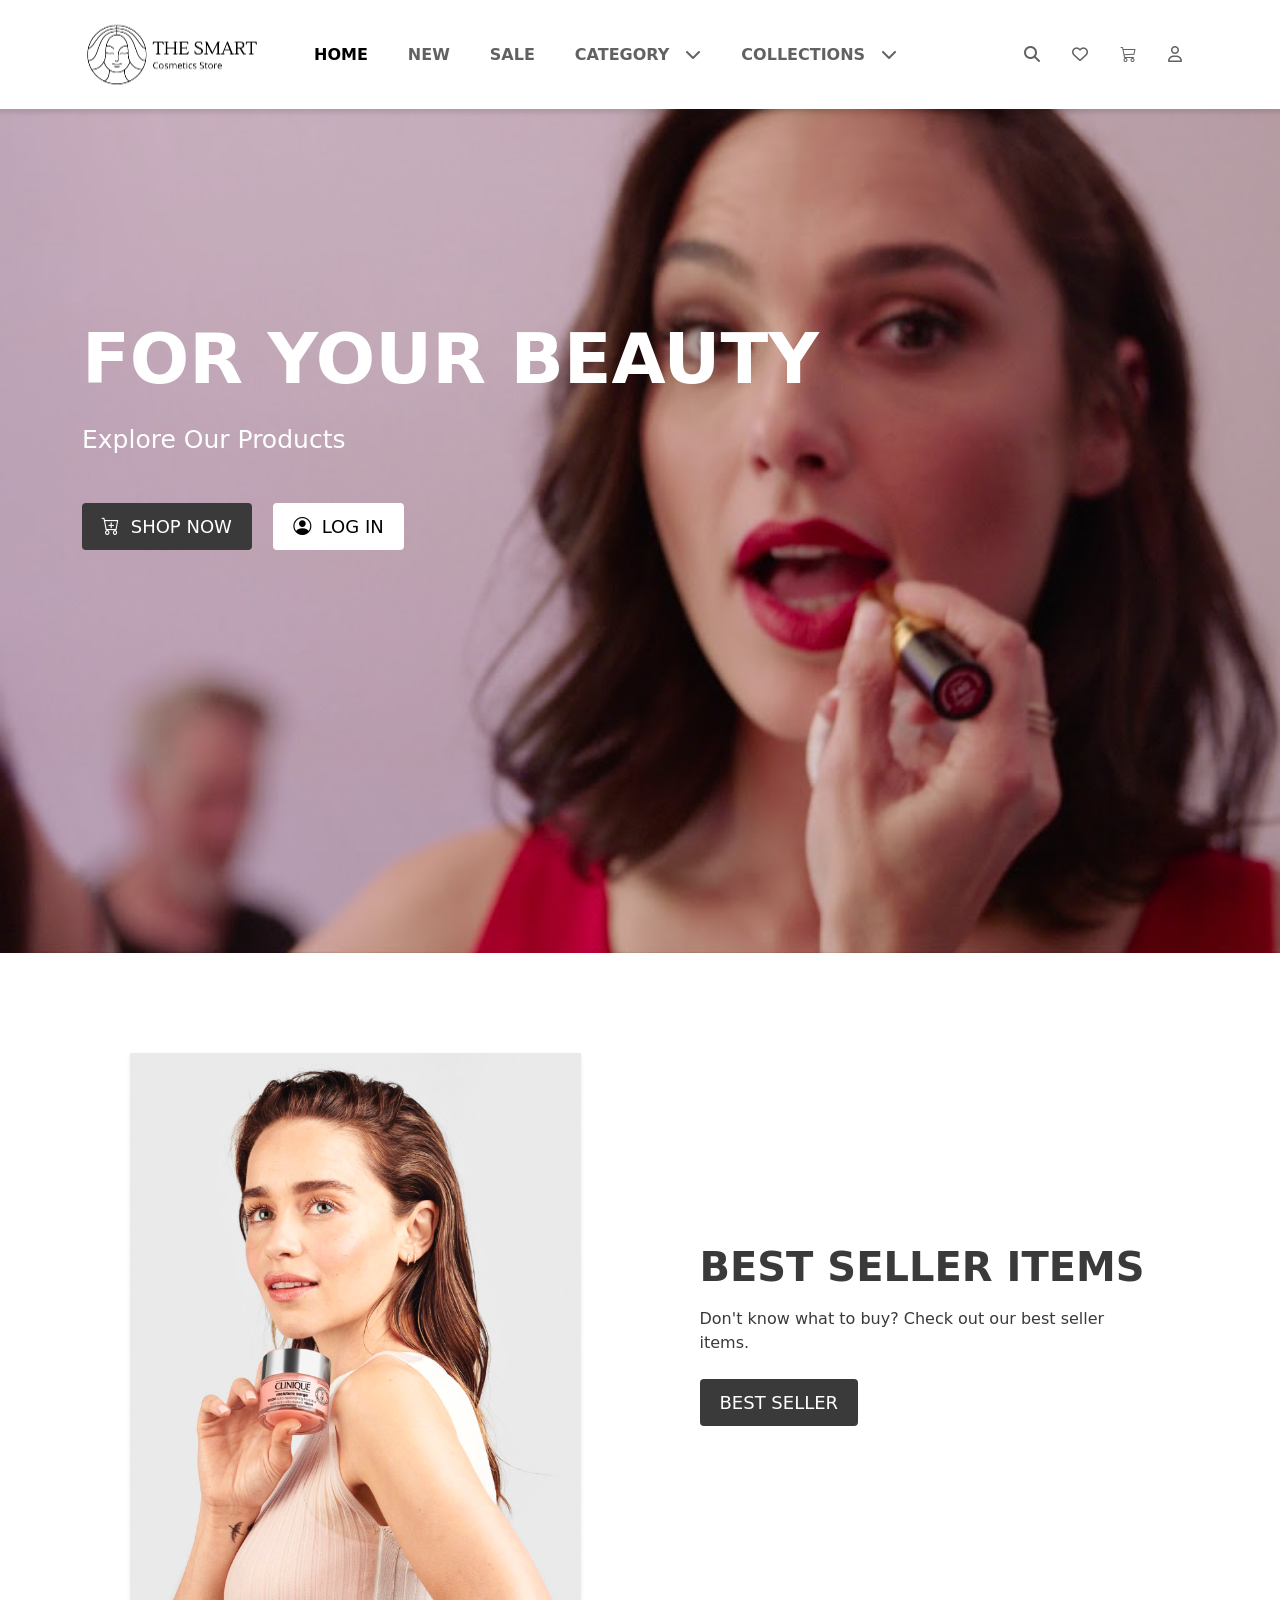
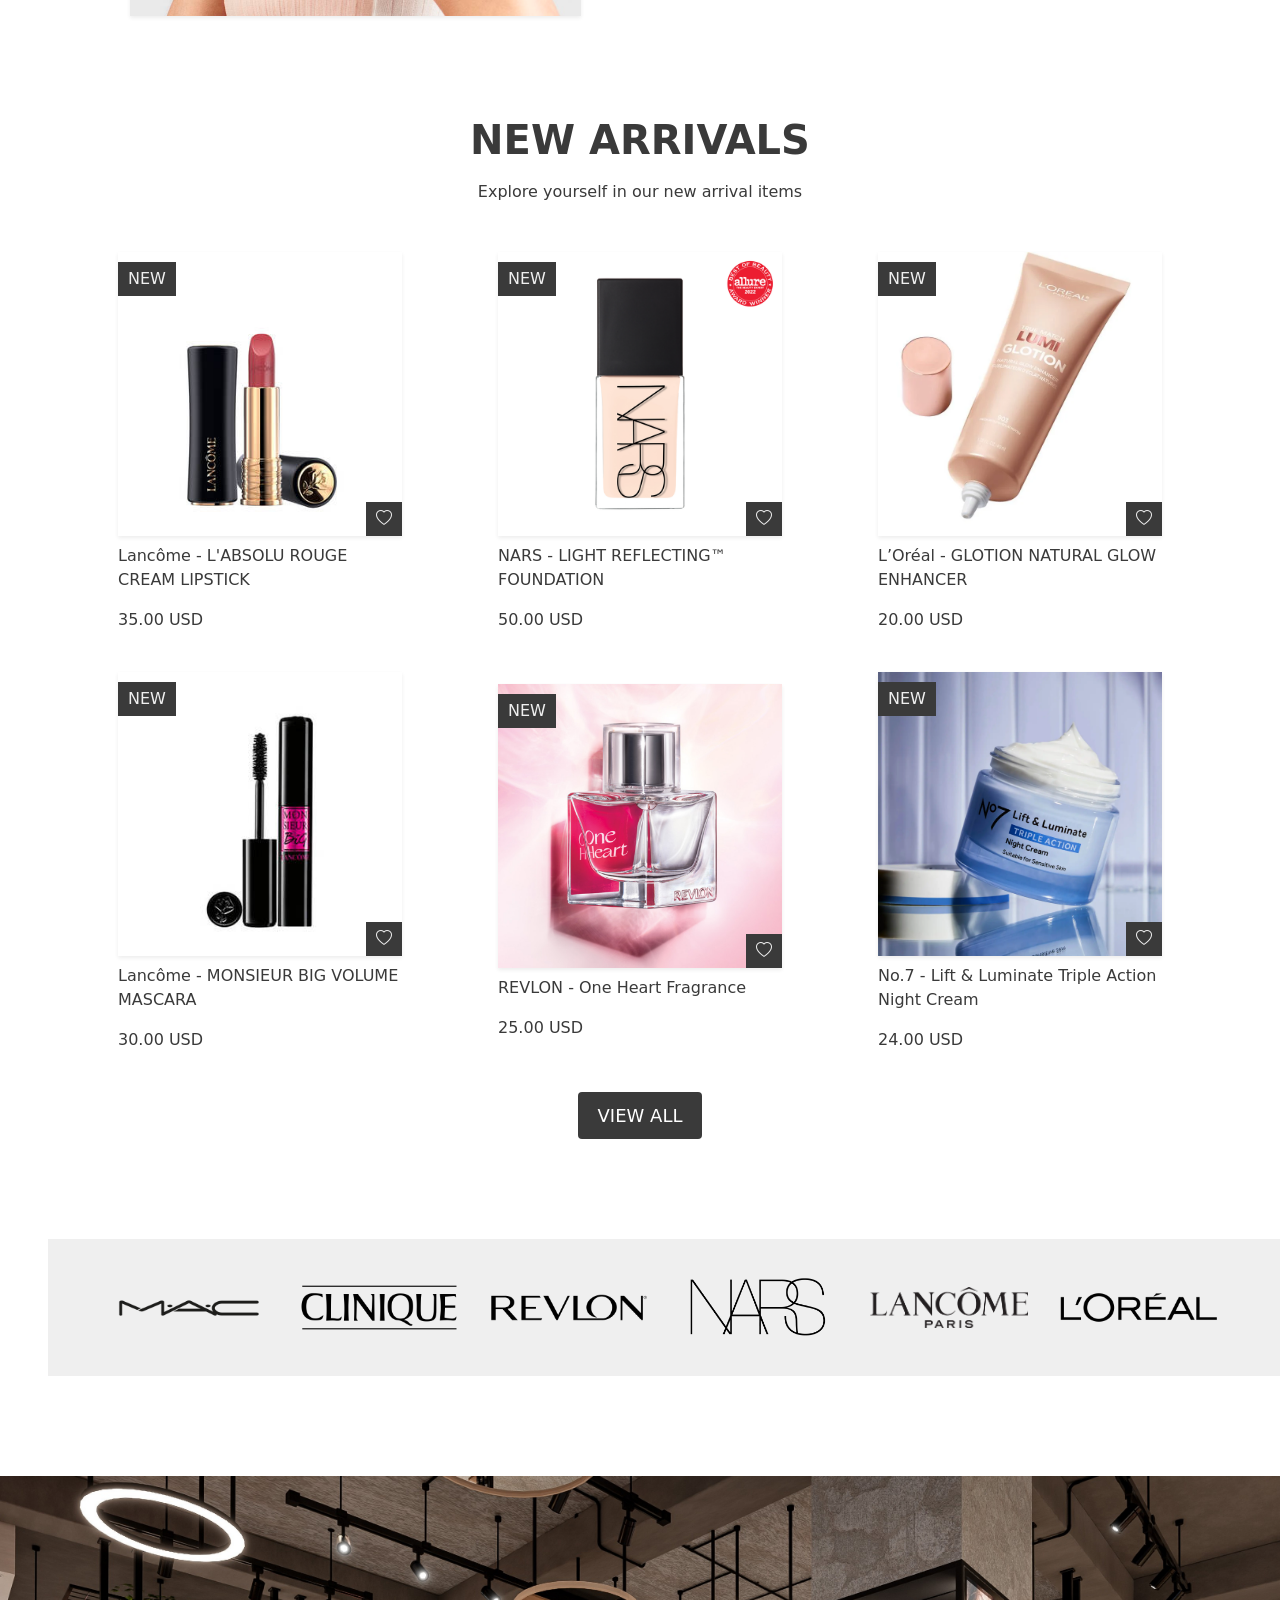
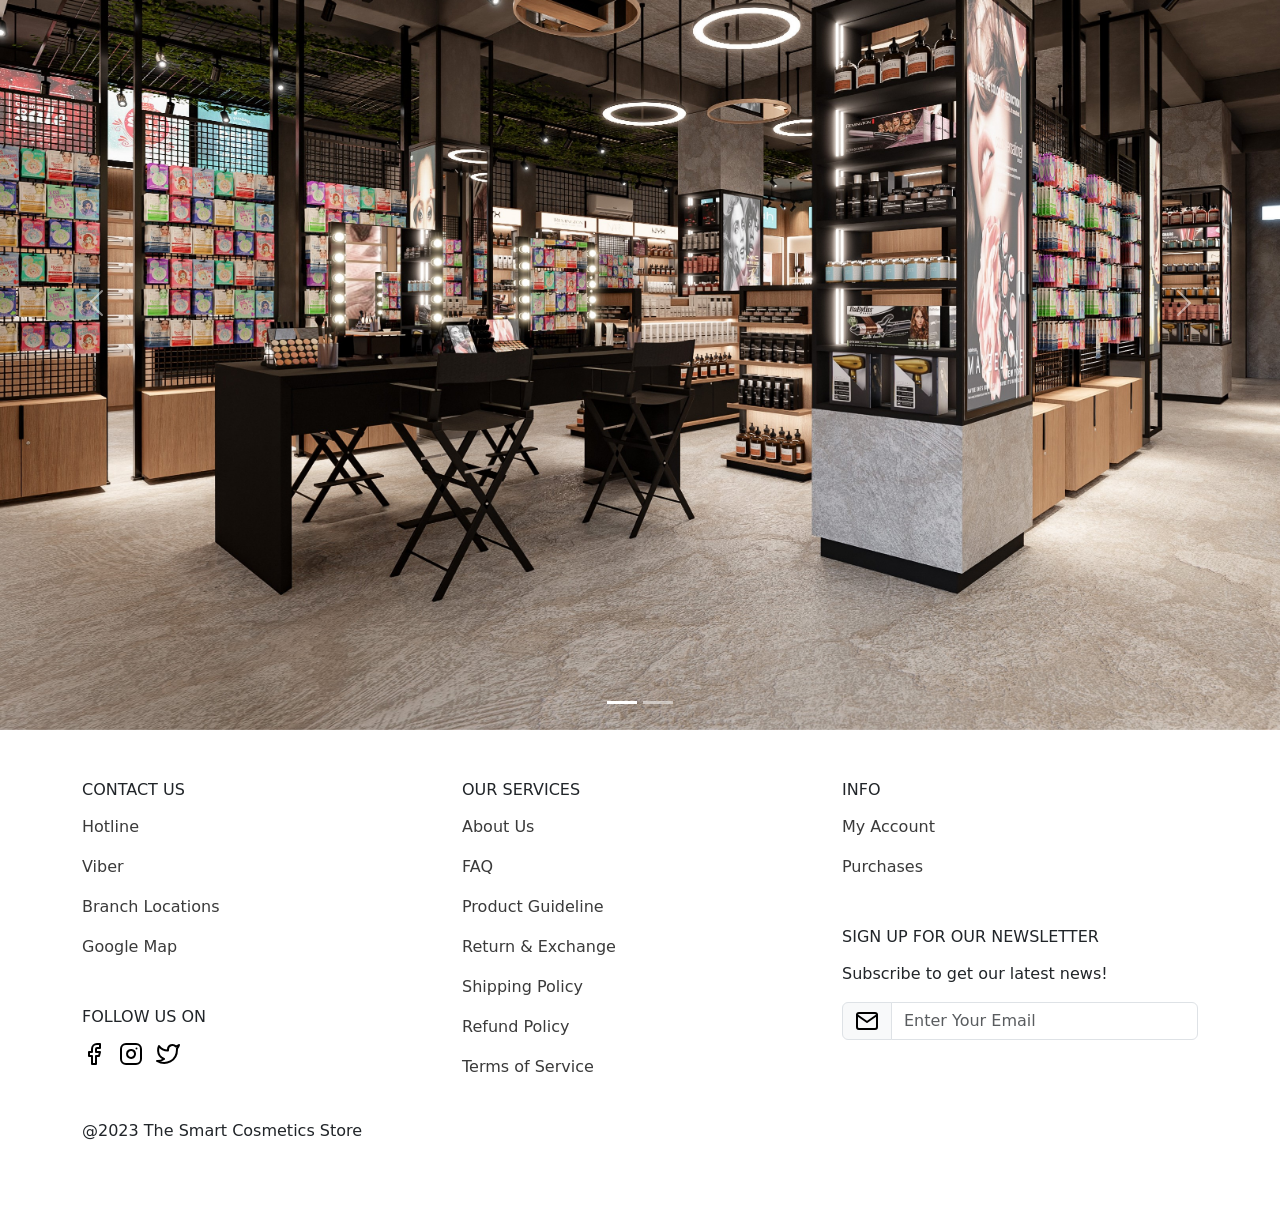
<file: index.html>
<!DOCTYPE html>
<html lang="en">

<head>
    <!-- meta tags -->
    <meta charset="UTF-8">
    <meta http-equiv="X-UA-Compatible" content="IE=edge">
    <meta name="viewport" content="width=device-width, initial-scale=1.0">

    <!-- icons -->
    <link rel="stylesheet" href="https://cdn.jsdelivr.net/npm/bootstrap-icons@1.10.2/font/bootstrap-icons.css">
    <link rel="stylesheet" href="https://cdnjs.cloudflare.com/ajax/libs/font-awesome/6.2.0/css/all.min.css"
    integrity="sha512-xh6O/CkQoPOWDdYTDqeRdPCVd1SpvCA9XXcUnZS2FmJNp1coAFzvtCN9BmamE+4aHK8yyUHUSCcJHgXloTyT2A=="
    crossorigin="anonymous" referrerpolicy="no-referrer" />

    <!-- bootstrap css -->
    <link href="https://cdn.jsdelivr.net/npm/bootstrap@5.2.3/dist/css/bootstrap.min.css" rel="stylesheet" integrity="sha384-rbsA2VBKQhggwzxH7pPCaAqO46MgnOM80zW1RWuH61DGLwZJEdK2Kadq2F9CUG65" crossorigin="anonymous">

    <!-- custom css -->
    <link rel="stylesheet" href="css/index_styles.css">

    <!-- home page title -->
    <title>Home | The Smart Cosmetics Store</title>

    <!-- home page icon -->
    <link rel="icon" href="icons/shop-solid.svg">
</head>

<body>
    <!-- header -->
    <header>
        <!-- nav bar -->
        <nav class="navbar navbar-light bg-white fixed-top navbar-expand-lg py-2">
            <div class="container-lg">
                <a class="navbar-brand order-lg-0" href="index.html">
                    <img class="img-fluid me-4" src="images/shop_logo/The Smart Cosmetics Store Logo.svg" alt="the_smart_cosmetics_store_logo">
                </a>
                <div class="align-center order-lg-2">
                    <ul class="nav">
                        <li class="nav-item">
                          <a class="nav-link icon" href="#"><i class="fa-solid fa-magnifying-glass"></i></a>
                        </li>
                        <li class="nav-item">
                          <a class="nav-link icon" href="#"><i class="fa-regular fa-heart"></i></a>
                        </li>
                        <li class="nav-item">
                          <a class="nav-link icon" href="#"><i class="bi bi-cart3"></i></a>
                        </li>
                        <li class="nav-item">
                            <a class="nav-link icon" href="log_in.html"><i class="fa-regular fa-user"></i></a>
                        </li>
                        <li class="nav-item">
                            <button class="navbar-toggler border-0" role="button" data-bs-toggle="offcanvas" href="#offcanvasExample" aria-controls="offcanvasExample">
                                <span class="navbar-toggler-icon"></span>
                            </button>
                        </li>
                    </ul>
                </div>
                <div class="offcanvas offcanvas-end" tabindex="-1" id="offcanvasExample" aria-labelledby="offcanvasExampleLabel">
                    <div class="offcanvas-header">
                        <h5 class="offcanvas-title" id="offcanvasExampleLabel"><span class="text-uppercase">The Smart</span> Cosmetics Store</h5>
                        <button type="button" class="btn-close" data-bs-dismiss="offcanvas" aria-label="Close"></button>
                    </div>
                    <div class="offcanvas-body">
                        <ul class="navbar-nav ms-2">
                            <li class="nav-item me-4">
                                <a class="nav-link active text-uppercase" aria-current="page" href="index.html">Home</a>
                            </li>
                            <li class="nav-item me-4">
                                <a class="nav-link text-uppercase" href="new.html">New</a>
                            </li>
                            <li class="nav-item me-4">
                                <a class="nav-link text-uppercase" href="#">Sale</a>
                            </li>
                            <li class="nav-item dropdown me-4 d-lg-none">
                                <a class="nav-link text-uppercase" href="#" role="button" data-bs-toggle="dropdown" aria-expanded="false">
                                    Category
                                    <i class="fa-solid fa-chevron-down"></i>
                                </a>
                                <ul class="dropdown-menu">
                                    <li><a class="dropdown-item text-uppercase" href="#">All Products</a></li>
                                    <li><a class="dropdown-item text-uppercase" href="#">Hair Care</a></li>
                                    <li><a class="dropdown-item text-uppercase" href="#">Oral Care</a></li>
                                    <li><a class="dropdown-item text-uppercase" href="#">Body Care</a></li>
                                    <li><a class="dropdown-item text-uppercase" href="#">Sun Care</a></li>
                                    <li><a class="dropdown-item text-uppercase" href="#">Decorative Cosmetics</a></li>
                                    <li><a class="dropdown-item text-uppercase" href="#">Perfume</a></li>
                                </ul>
                            </li>
                            <li class="nav-item dropdown me-4 d-lg-none">
                                <a class="nav-link text-uppercase" href="#" role="button" data-bs-toggle="dropdown" aria-expanded="false">
                                   Collection
                                   <i class="fa-solid fa-chevron-down"></i>
                                </a>
                                <ul class="dropdown-menu">
                                    <li><a class="dropdown-item text-uppercase" href="#">Women Collection</a></li>
                                    <li><a class="dropdown-item text-uppercase" href="#">Men Collection</a></li>
                                    <li><a class="dropdown-item text-uppercase" href="#">Kid Collection</a></li>
                                    <li><a class="dropdown-item text-uppercase" href="#">Best Seller Collection</a></li>
                                </ul>
                            </li>
                            <li class="nav-item me-0 d-none d-lg-inline">
                                <a class="nav-link text-uppercase" href="#">Category</a>
                            </li>
                            <li class="nav-item dropdown me-4 d-none d-lg-inline">
                                <a class="nav-link" href="#" role="button" data-bs-toggle="dropdown" aria-expanded="false">
                                    <i class="fa-solid fa-chevron-down"></i>
                                </a>
                                <ul class="dropdown-menu">
                                    <li><a class="dropdown-item text-uppercase" href="#">All Products</a></li>
                                    <li><a class="dropdown-item text-uppercase" href="#">Hair Care</a></li>
                                    <li><a class="dropdown-item text-uppercase" href="#">Oral Care</a></li>
                                    <li><a class="dropdown-item text-uppercase" href="#">Body Care</a></li>
                                    <li><a class="dropdown-item text-uppercase" href="#">Sun Care</a></li>
                                    <li><a class="dropdown-item text-uppercase" href="#">Decorative Cosmetics</a></li>
                                    <li><a class="dropdown-item text-uppercase" href="#">Perfume</a></li>
                                </ul>
                            </li>
                            <li class="nav-item me-0 d-none d-lg-inline">
                                <a class="nav-link text-uppercase" href="#">Collections</a>
                            </li>
                            <li class="nav-item dropdown d-none d-lg-inline">
                                <a class="nav-link" href="#" role="button" data-bs-toggle="dropdown" aria-expanded="false">
                                    <i class="fa-solid fa-chevron-down"></i>
                                </a>
                                <ul class="dropdown-menu">
                                    <li><a class="dropdown-item text-uppercase" href="#">Women Collection</a></li>
                                    <li><a class="dropdown-item text-uppercase" href="#">Men Collection</a></li>
                                    <li><a class="dropdown-item text-uppercase" href="#">Kid Collection</a></li>
                                    <li><a class="dropdown-item text-uppercase" href="#">Best Seller Collection</a></li>
                                </ul>
                            </li>
                        </ul>
                    </div>
                </div>
            </div>
        </nav>
    </header>

    <!-- main -->
    <main>
        <!-- hero session -->
        <section id="hero" class="vh-100">
            <div class="container-lg">
                <div class=" text-center text-md-start">
                    <h1 class="text-uppercase mb-4 main_title">For Your Beauty</h1>
                    <h2 class="mb-5 sub_title">Explore Our Products</h2>
                    <div>
                        <button type="button" class="btn btn-lg btn-dark text-uppercase border-0 me-3 shop_button">
                            <i class="bi bi-cart-plus"></i> Shop Now
                        </button>
                        <a href="log_in.html">
                            <button type="button" class="btn btn-lg btn-light text-uppercase border-0 sign_in_button">
                                <i class="bi bi-person-circle"></i> Log In
                            </button>
                        </a>
                    </div>
                </div>
            </div>
        </section>

        <!-- best seller items session -->
        <section id="best_seller_items">
            <div class="container-lg">
                <div class="row justify-content-around align-items-center">
                    <!-- image -->
                    <div class="col-10 col-md-5 order-1 order-md-0">
                        <img class="img-fluid shadow-sm" src="images/home_page_best_seller_items_session.png" alt="best_seller">
                    </div>
                    <!-- text -->
                    <div class="col-md-5 order-0 order-md-1 mb-4 mb-md-0 text-center text-md-start">
                        <h1 class="fw-bold text-uppercase mb-3">Best Seller Items</h1>
                        <p class="mb-4">Don't know what to buy? Check out our best seller items.</p>
                        <button type="button" class="btn btn-lg btn-dark text-uppercase border-0 me-3 best_seller_button">
                            Best Seller
                        </button>
                    </div>
                </div>
            </div>
        </section>

        <!-- new arrivals session -->
        <section id="new_arrivals">
            <div class="container-lg">
                <!-- session title -->
                <div class="text-center mb-5">
                    <h1 class="fw-bold text-uppercase mb-3">New Arrivals</h1>
                    <p>Explore yourself in our new arrival items</p>
                </div>
                <!-- products -->
                <div class="row justify-content-center align-items-center">
                    <div class="col-10 col-sm-5 col-md-4 px-lg-5 mb-4">
                        <div class="row justify-content-center align-items-center">
                            <div class="col-12">
                                <div class="image_container shadow-sm">
                                    <a href=""><img class="img-fluid" src="images/products/L'ABSOLU ROUGE CREAM LIPSTICK.jpg" alt=""></a>
                                    <a href="" class="favorite_icon"><i class="bi bi-heart"></i></a>
                                    <p class="new_text">NEW</p>
                                </div>
                            </div>
                            <div class="col-12 mt-2">
                                <p>Lancôme - L'ABSOLU ROUGE CREAM LIPSTICK</p>
                                <p>35.00 USD</p>
                            </div>
                        </div>
                    </div>
                    <div class="col-10 col-sm-5 col-md-4 px-lg-5 mb-4">
                        <div class="row justify-content-center align-items-center">
                            <div class="col-12">
                                <div class="image_container shadow-sm">
                                    <a href=""><img class="img-fluid" src="images/products/LIGHT REFLECTING FOUNDATION.png" alt=""></a>
                                    <a href="" class="favorite_icon"><i class="bi bi-heart"></i></a>
                                    <p class="new_text">NEW</p>
                                </div>
                            </div>
                            <div class="col-12 mt-2">
                                <p>NARS - LIGHT REFLECTING™ FOUNDATION</p>
                                <p>50.00 USD</p>
                            </div>
                        </div>
                    </div>
                    <div class="col-10 col-sm-5 col-md-4 px-lg-5 mb-4">
                        <div class="row justify-content-center align-items-center">
                            <div class="col-12">
                                <div class="image_container shadow-sm">
                                    <a href=""><img class="img-fluid" src="images/products/Glotion Natural Glow Enhancer.png" alt=""></a>
                                    <a href="" class="favorite_icon"><i class="bi bi-heart"></i></a>
                                    <p class="new_text">NEW</p>
                                </div>
                            </div>
                            <div class="col-12 mt-2">
                                <p>L’Oréal - GLOTION NATURAL GLOW ENHANCER</p>
                                <p>20.00 USD</p>
                            </div>
                        </div>
                    </div>
                    <div class="col-10 col-sm-5 col-md-4 px-lg-5 mb-4">
                        <div class="row justify-content-center align-items-center">
                            <div class="col-12">
                                <div class="image_container shadow-sm">
                                    <a href=""><img class="img-fluid" src="images/products/MONSIEUR BIG VOLUME MASCARA.jpg" alt=""></a>
                                    <a href="" class="favorite_icon"><i class="bi bi-heart"></i></a>
                                    <p class="new_text">NEW</p>
                                </div>
                            </div>
                            <div class="col-12 mt-2">
                                <p>Lancôme - MONSIEUR BIG VOLUME MASCARA</p>
                                <p>30.00 USD</p>
                            </div>
                        </div>
                    </div>
                    <div class="col-10 col-sm-5 col-md-4 px-lg-5 mb-4">
                        <div class="row justify-content-center align-items-center">
                            <div class="col-12">
                                <div class="image_container shadow-sm">
                                    <a href=""><img class="img-fluid" src="images/products/one heart.jpg" alt=""></a>
                                    <a href="" class="favorite_icon"><i class="bi bi-heart"></i></a>
                                    <p class="new_text">NEW</p>
                                </div>
                            </div>
                            <div class="col-12 mt-2">
                                <p>REVLON - One Heart Fragrance</p>
                                <p>25.00 USD</p>
                            </div>
                        </div>
                    </div>
                    <div class="col-10 col-sm-5 col-md-4 px-lg-5 mb-4">
                        <div class="row justify-content-center align-items-center">
                            <div class="col-12">
                                <div class="image_container shadow-sm">
                                    <a href=""><img class="img-fluid" src="images/products/Lift & Luminate Triple Action Night Cream.png" alt=""></a>
                                    <a href="" class="favorite_icon"><i class="bi bi-heart"></i></a>
                                    <p class="new_text">NEW</p>
                                </div>
                            </div>
                            <div class="col-12 mt-2">
                                <p>No.7 - Lift & Luminate Triple Action Night Cream</p>
                                <p>24.00 USD</p>
                            </div>
                        </div>
                    </div>
                </div>
                <!-- button -->
                <div class="text-center">
                    <a href="new.html">
                        <button type="button" class="btn btn-lg btn-dark text-uppercase border-0 view_all_button">
                            View All
                        </button>
                    </a>
                </div>
            </div>
        </section>

        <!-- brands section -->
        <section id="brands" class="px-4 py-2 ms-0 ms-lg-5">
            <div class="container-lg">
                <div class="row justify-content-cneter align-items-center">
                  <div class="col-4 col-md-3 col-lg-2 p-2">
                    <a href=""><img class="img-fluid" src="images/brands_logo/MAC-cosmetics-logo.png" alt="mac_cosmetics_logo"></a>
                  </div>
                  <div class="col-4 col-md-3 col-lg-2 p-3">
                    <a href=""><img class="img-fluid" src="images/brands_logo/clinique-logo.png" alt="clinique_logo"></a>
                  </div>
                  <div class="col-4 col-md-3 col-lg-2 p-3">
                    <a href=""><img class="img-fluid" src="images/brands_logo/Revlon-logo.png" alt="revlon_logo"></a>
                  </div>
                  <div class="col-4 col-md-3 col-lg-2 p-3">
                    <a href=""><img class="img-fluid" src="images/brands_logo/NARS_logo.png" alt="nars_logo"></a>
                  </div>
                  <div class="col-4 col-md-3 col-lg-2 p-3">
                    <a href=""><img class="img-fluid" src="images/brands_logo/lancome_Paris_logo.png" alt="lancome_paris_logo"></a>
                  </div>
                  <div class="col-4 col-md-3 col-lg-2 p-3">
                    <a href=""><img class="img-fluid" src="images/brands_logo/LOreal-Logo.png" alt="LOreal_logo"></a>
                  </div>
                </div>
              </div>
        </section>

        <!-- shop image section -->
        <section id="shop_image">
            <div id="carouselExampleIndicators" class="carousel slide" data-bs-ride="true">
                <div class="carousel-indicators">
                  <button type="button" data-bs-target="#carouselExampleIndicators" data-bs-slide-to="0" class="active" aria-current="true" aria-label="Slide 1"></button>
                  <button type="button" data-bs-target="#carouselExampleIndicators" data-bs-slide-to="1" aria-label="Slide 2"></button>
                </div>
                <div class="carousel-inner">
                  <div class="carousel-item active">
                    <img src="images/home_page_store_image_1.jpg" class="img-fluid d-block w-100" alt="store_image_1">
                  </div>
                  <div class="carousel-item">
                    <img src="images/home_page_store_image_2.jpg" class="img-fluid d-block w-100" alt="store_image_2">
                  </div>
                </div>
                <button class="carousel-control-prev" type="button" data-bs-target="#carouselExampleIndicators" data-bs-slide="prev">
                  <span class="carousel-control-prev-icon" aria-hidden="true"></span>
                  <span class="visually-hidden">Previous</span>
                </button>
                <button class="carousel-control-next" type="button" data-bs-target="#carouselExampleIndicators" data-bs-slide="next">
                  <span class="carousel-control-next-icon" aria-hidden="true"></span>
                  <span class="visually-hidden">Next</span>
                </button>
            </div>
        </section>
    </main>

    <!-- footer -->
    <footer id="footer">
        <div class="container-lg">
            <div class="row">
                <div class="col-6 col-md-4">
                    <div class="mb-5">
                        <h6 class="text-uppercase mb-3">Contact Us</h6>
                        <p><a href="">Hotline</a></p>
                        <p><a href="">Viber</a></p>
                        <p><a href="">Branch Locations</a></p>
                        <p><a href="">Google Map</a></p>
                    </div>
                    <div>
                        <h6 class="text-uppercase mb-3">Follow Us On</h6>
                        <a href=""><img class="img-fluid me-2" src="icons/social media icons/facebook.svg" alt="facebook_icon"></a>
                        <a href=""><img class="img-fluid me-2" src="icons/social media icons/instagram.svg" alt="instagram_icon"></a>
                        <a href=""><img class="img-fluid" src="icons/social media icons/twitter.svg" alt="twitter_icon"></a>
                    </div>
                </div>
                <div class="col-6 col-md-4">
                    <div>
                        <h6 class="text-uppercase mb-3">Our Services</h6>
                        <p><a href="">About Us</a></p>
                        <p><a href="">FAQ</a></p>
                        <p><a href="">Product Guideline</a></p>
                        <p><a href="">Return & Exchange</a></p>
                        <p><a href="">Shipping Policy</a></p>
                        <p><a href="">Refund Policy</a></p>
                        <p><a href="">Terms of Service</a></p>
                    </div>
                </div>
                <div class="col-12 col-md-4 mt-4 mt-md-0">
                    <div class="mb-5">
                        <h6 class="text-uppercase mb-3">Info</h6>
                        <p><a href="">My Account</a></p>
                        <p><a href="">Purchases</a></p>
                    </div>
                    <div class="d-none d-lg-inline">
                        <h6 class="text-uppercase mb-3">Sign Up For Our Newsletter</h6>
                        <p>Subscribe to get our latest news!</p>
                        <div class="input-group mb-3">
                            <span class="input-group-text" id="basic-addon1">
                                <a href="">
                                    <img src="icons/mail.svg" alt="nail_icon">
                                </a>
                            </span>
                            <input type="text" class="form-control" placeholder="Enter Your Email" aria-label="Username" aria-describedby="basic-addon1">
                        </div>
                    </div>
                </div>
            </div>
            <div class="row justify-content-center align-items-center mt-md-4 d-lg-none">
                <div class="col-8 col-md-6 text-center">
                    <h6 class="text-uppercase mb-3">Sign Up For Our Newsletter</h6>
                    <p>Subscribe to get our latest news!</p>
                    <div class="input-group mb-3">
                        <span class="input-group-text" id="basic-addon1">
                            <a href="">
                                <img src="icons/mail.svg" alt="nail_icon">
                            </a>
                        </span>
                        <input type="text" class="form-control" placeholder="Enter Your Email" aria-label="Username" aria-describedby="basic-addon1">
                    </div>
                </div>
            </div>
        </div>
        <div class="container-lg mt-4 text-center text-lg-start">
            <p>@2023 The Smart Cosmetics Store</p>
        </div>
    </footer>

    <!-- bootstrap javascript -->
    <script src="https://cdn.jsdelivr.net/npm/bootstrap@5.2.3/dist/js/bootstrap.bundle.min.js" integrity="sha384-kenU1KFdBIe4zVF0s0G1M5b4hcpxyD9F7jL+jjXkk+Q2h455rYXK/7HAuoJl+0I4" crossorigin="anonymous"></script>
</body>

</html>
</file>
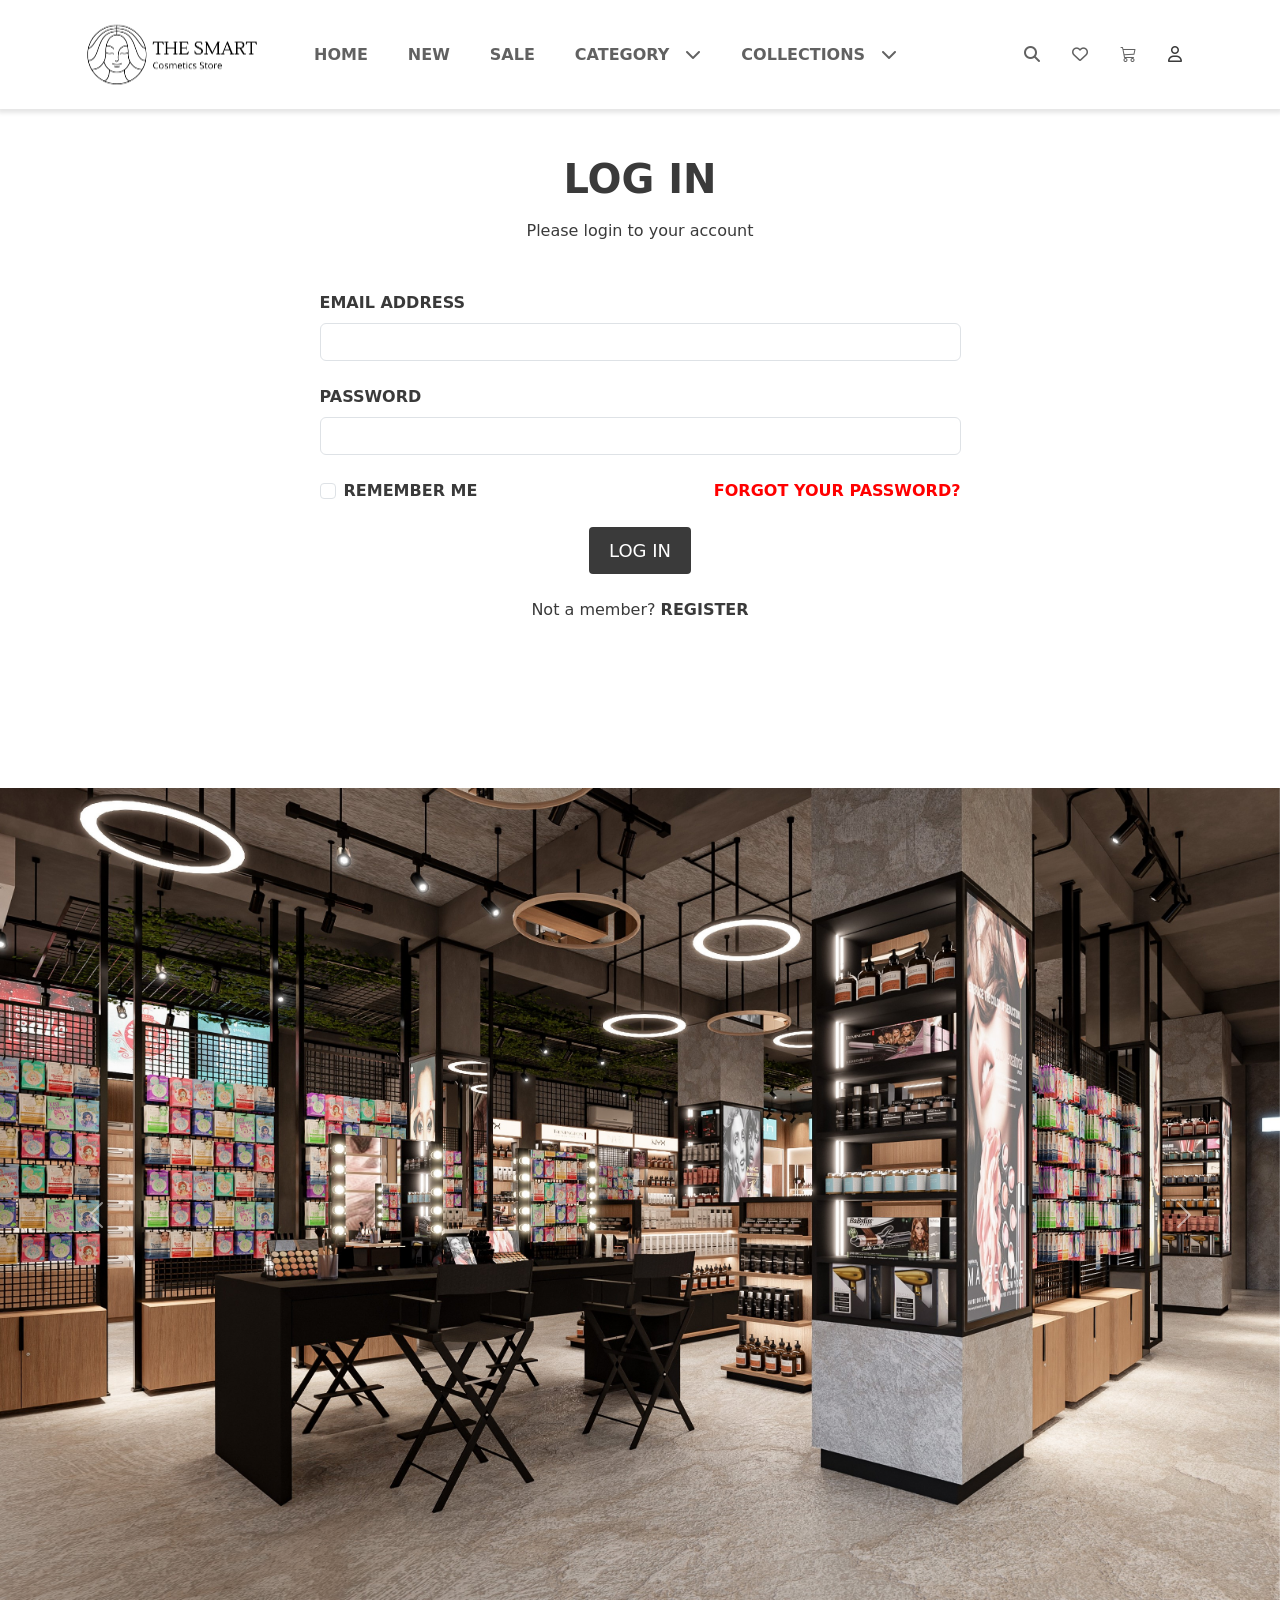
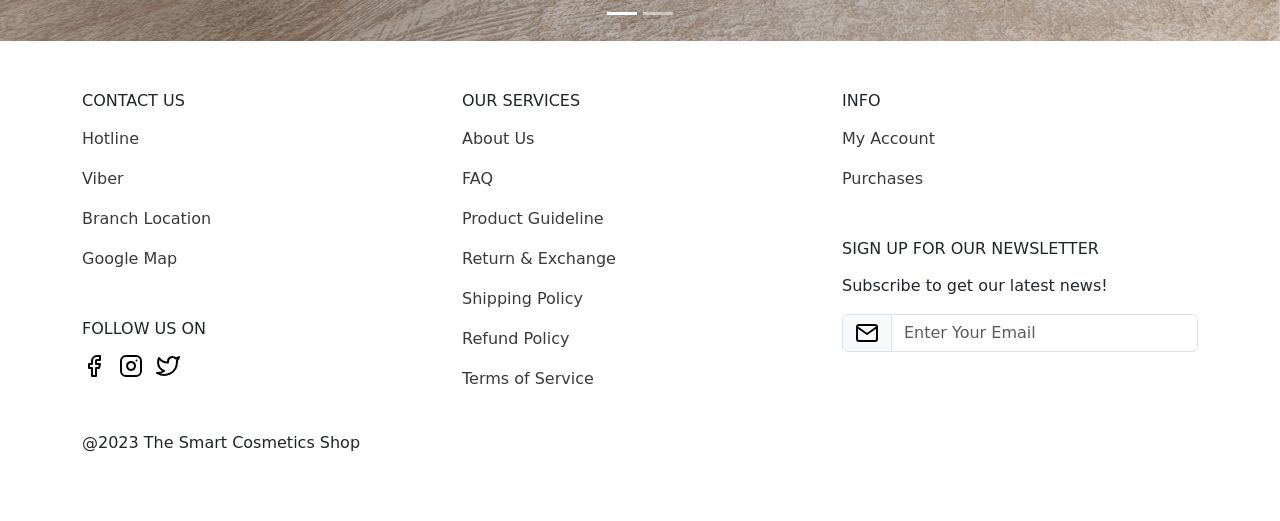
<file: log_in.html>
<!DOCTYPE html>
<html lang="en">

<head>
    <!-- meta tags -->
    <meta charset="UTF-8">
    <meta http-equiv="X-UA-Compatible" content="IE=edge">
    <meta name="viewport" content="width=device-width, initial-scale=1.0">

    <!-- icons -->
    <link rel="stylesheet" href="https://cdn.jsdelivr.net/npm/bootstrap-icons@1.10.2/font/bootstrap-icons.css">
    <link rel="stylesheet" href="https://cdnjs.cloudflare.com/ajax/libs/font-awesome/6.2.0/css/all.min.css"
    integrity="sha512-xh6O/CkQoPOWDdYTDqeRdPCVd1SpvCA9XXcUnZS2FmJNp1coAFzvtCN9BmamE+4aHK8yyUHUSCcJHgXloTyT2A=="
    crossorigin="anonymous" referrerpolicy="no-referrer" />

    <!-- bootstrap css -->
    <link href="https://cdn.jsdelivr.net/npm/bootstrap@5.2.3/dist/css/bootstrap.min.css" rel="stylesheet" integrity="sha384-rbsA2VBKQhggwzxH7pPCaAqO46MgnOM80zW1RWuH61DGLwZJEdK2Kadq2F9CUG65" crossorigin="anonymous">

    <!-- custom css -->
    <link rel="stylesheet" href="css/index_styles.css">
    <link rel="stylesheet" href="css/log_in_styles.css">

    <!-- home page title -->
    <title>Home | The Smart Clothing Shop</title>

    <!-- home page icon -->
    <link rel="icon" href="icons/shop-solid.svg">
</head>

<body>
    <!-- header -->
    <header>
        <!-- nav bar -->
        <nav class="navbar navbar-light bg-white fixed-top navbar-expand-lg py-2">
            <div class="container-lg">
                <a class="navbar-brand order-lg-0" href="index.html">
                    <img class="img-fluid me-4" src="images/shop_logo/The Smart Cosmetics Store Logo.svg" alt="the_smart_cosmetics_store_logo">
                </a>
                <div class="align-center order-lg-2">
                    <ul class="nav">
                        <li class="nav-item">
                          <a class="nav-link icon" href="#"><i class="fa-solid fa-magnifying-glass"></i></a>
                        </li>
                        <li class="nav-item">
                          <a class="nav-link icon" href="#"><i class="fa-regular fa-heart"></i></a>
                        </li>
                        <li class="nav-item">
                          <a class="nav-link icon" href="#"><i class="bi bi-cart3"></i></a>
                        </li>
                        <li class="nav-item">
                            <a class="nav-link icon active" aria-current="page" href="#"><i class="fa-regular fa-user"></i></a>
                        </li>
                        <li class="nav-item">
                            <button class="navbar-toggler border-0" role="button" data-bs-toggle="offcanvas" href="#offcanvasExample" aria-controls="offcanvasExample">
                                <span class="navbar-toggler-icon"></span>
                            </button>
                        </li>
                    </ul>
                </div>
                <div class="offcanvas offcanvas-end" tabindex="-1" id="offcanvasExample" aria-labelledby="offcanvasExampleLabel">
                    <div class="offcanvas-header">
                        <h5 class="offcanvas-title" id="offcanvasExampleLabel"><span class="text-uppercase">The Smart</span> Clothing & Brands</h5>
                        <button type="button" class="btn-close" data-bs-dismiss="offcanvas" aria-label="Close"></button>
                    </div>
                    <div class="offcanvas-body">
                        <ul class="navbar-nav ms-2">
                            <li class="nav-item me-4">
                                <a class="nav-link text-uppercase" href="index.html">Home</a>
                            </li>
                            <li class="nav-item me-4">
                                <a class="nav-link text-uppercase" href="new.html">New</a>
                            </li>
                            <li class="nav-item me-4">
                                <a class="nav-link text-uppercase" href="#">Sale</a>
                            </li>
                            <li class="nav-item dropdown me-4 d-lg-none">
                                <a class="nav-link text-uppercase" href="#" role="button" data-bs-toggle="dropdown" aria-expanded="false">
                                    Category
                                    <i class="fa-solid fa-chevron-down"></i>
                                </a>
                                <ul class="dropdown-menu">
                                    <li><a class="dropdown-item text-uppercase" href="#">All Products</a></li>
                                    <li><a class="dropdown-item text-uppercase" href="#">Hair Care</a></li>
                                    <li><a class="dropdown-item text-uppercase" href="#">Oral Care</a></li>
                                    <li><a class="dropdown-item text-uppercase" href="#">Body Care</a></li>
                                    <li><a class="dropdown-item text-uppercase" href="#">Sun Care</a></li>
                                    <li><a class="dropdown-item text-uppercase" href="#">Decorative Cosmetics</a></li>
                                    <li><a class="dropdown-item text-uppercase" href="#">Perfume</a></li>
                                </ul>
                            </li>
                            <li class="nav-item dropdown me-4 d-lg-none">
                                <a class="nav-link text-uppercase" href="#" role="button" data-bs-toggle="dropdown" aria-expanded="false">
                                   Collection
                                   <i class="fa-solid fa-chevron-down"></i>
                                </a>
                                <ul class="dropdown-menu">
                                    <li><a class="dropdown-item text-uppercase" href="#">Women Collection</a></li>
                                    <li><a class="dropdown-item text-uppercase" href="#">Men Collection</a></li>
                                    <li><a class="dropdown-item text-uppercase" href="#">Kid Collection</a></li>
                                    <li><a class="dropdown-item text-uppercase" href="#">Best Seller Collection</a></li>
                                </ul>
                            </li>
                            <li class="nav-item me-0 d-none d-lg-inline">
                                <a class="nav-link text-uppercase" href="#">Category</a>
                            </li>
                            <li class="nav-item dropdown me-4 d-none d-lg-inline">
                                <a class="nav-link" href="#" role="button" data-bs-toggle="dropdown" aria-expanded="false">
                                    <i class="fa-solid fa-chevron-down"></i>
                                </a>
                                <ul class="dropdown-menu">
                                    <li><a class="dropdown-item text-uppercase" href="#">All Products</a></li>
                                    <li><a class="dropdown-item text-uppercase" href="#">Hair Care</a></li>
                                    <li><a class="dropdown-item text-uppercase" href="#">Oral Care</a></li>
                                    <li><a class="dropdown-item text-uppercase" href="#">Body Care</a></li>
                                    <li><a class="dropdown-item text-uppercase" href="#">Sun Care</a></li>
                                    <li><a class="dropdown-item text-uppercase" href="#">Decorative Cosmetics</a></li>
                                    <li><a class="dropdown-item text-uppercase" href="#">Perfume</a></li>
                                </ul>
                            </li>
                            <li class="nav-item me-0 d-none d-lg-inline">
                                <a class="nav-link text-uppercase" href="#">Collections</a>
                            </li>
                            <li class="nav-item dropdown d-none d-lg-inline">
                                <a class="nav-link" href="#" role="button" data-bs-toggle="dropdown" aria-expanded="false">
                                    <i class="fa-solid fa-chevron-down"></i>
                                </a>
                                <ul class="dropdown-menu">
                                    <li><a class="dropdown-item text-uppercase" href="#">Women Collection</a></li>
                                    <li><a class="dropdown-item text-uppercase" href="#">Men Collection</a></li>
                                    <li><a class="dropdown-item text-uppercase" href="#">Kid Collection</a></li>
                                    <li><a class="dropdown-item text-uppercase" href="#">Best Seller Collection</a></li>
                                </ul>
                            </li>
                        </ul>
                    </div>
                </div>
            </div>
        </nav>
    </header>

    <!-- main -->
    <main>
        <!-- log in section -->
        <section id="log_in">
            <div  class="container-lg">
                <div class="row justify-content-center align-items-center">
                    <div class="col-sm-12 col-md-8 col-lg-7">
                        <!-- title -->
                        <div class="text-center mb-5">
                            <h1 class="fw-bold text-uppercase mb-3">Log In</h1>
                            <p>Please login to your account</p>
                        </div>
                        <!-- form -->
                        <form>
                            <!-- email -->
                            <div class="mb-4">
                                <label for="exampleInputEmail1" class="form-label text-uppercase fw-semibold">Email address</label>
                                <input type="email" class="form-control" id="exampleInputEmail1" aria-describedby="emailHelp">
                            </div>
                            <!-- password -->
                            <div class="mb-4">
                                <label for="exampleInputPassword1" class="form-label text-uppercase fw-semibold">Password</label>
                                <input type="password" class="form-control" id="exampleInputPassword1">
                            </div>
                            <!-- remember me & forgot password -->
                            <div class="mb-4 form-check">
                                <div class="row justify-content-center">
                                    <div class="col">
                                        <input type="checkbox" class="form-check-input" id="exampleCheck1">
                                        <label class="form-check-label text-uppercase fw-semibold" for="exampleCheck1">Remember Me</label>
                                    </div>
                                    <div class="col text-end">
                                        <a href="" class="text-uppercase fw-semibold text-end forgot_text">Forgot Your Password?</a>
                                    </div>
                                </div>
                            </div>
                            <!-- log in button -->
                            <div class="mb-4 text-center">
                                <button type="submit" class="btn btn-lg btn-dark text-uppercase border-0 log_in_button">
                                    Log In
                                </button>
                            </div>
                            <!-- register -->
                            <div class="text-center">
                                <p>Not a member? <a href="sign_up.html" class="text-uppercase fw-semibold register_text">Register</a></p>
                            </div>
                        </form>
                    </div>
                </div>
            </div>
        </section>

        <!-- shop image section -->
        <section id="shop_image">
            <div id="carouselExampleIndicators" class="carousel slide" data-bs-ride="true">
                <div class="carousel-indicators">
                  <button type="button" data-bs-target="#carouselExampleIndicators" data-bs-slide-to="0" class="active" aria-current="true" aria-label="Slide 1"></button>
                  <button type="button" data-bs-target="#carouselExampleIndicators" data-bs-slide-to="1" aria-label="Slide 2"></button>
                </div>
                <div class="carousel-inner">
                  <div class="carousel-item active">
                    <img src="images/home_page_store_image_1.jpg" class="img-fluid d-block w-100" alt="store_image_1">
                  </div>
                  <div class="carousel-item">
                    <img src="images/home_page_store_image_2.jpg" class="img-fluid d-block w-100" alt="store_image_2">
                  </div>
                </div>
                <button class="carousel-control-prev" type="button" data-bs-target="#carouselExampleIndicators" data-bs-slide="prev">
                  <span class="carousel-control-prev-icon" aria-hidden="true"></span>
                  <span class="visually-hidden">Previous</span>
                </button>
                <button class="carousel-control-next" type="button" data-bs-target="#carouselExampleIndicators" data-bs-slide="next">
                  <span class="carousel-control-next-icon" aria-hidden="true"></span>
                  <span class="visually-hidden">Next</span>
                </button>
            </div>
        </section>
    </main>

    <!-- footer -->
    <footer id="footer">
        <div class="container-lg">
            <div class="row">
                <div class="col-6 col-md-4">
                    <div class="mb-5">
                        <h6 class="text-uppercase mb-3">Contact Us</h6>
                        <p><a href="">Hotline</a></p>
                        <p><a href="">Viber</a></p>
                        <p><a href="">Branch Location</a></p>
                        <p><a href="">Google Map</a></p>
                    </div>
                    <div>
                        <h6 class="text-uppercase mb-3">Follow Us On</h6>
                        <a href=""><img class="img-fluid me-2" src="icons/social media icons/facebook.svg" alt="facebook_icon"></a>
                        <a href=""><img class="img-fluid me-2" src="icons/social media icons/instagram.svg" alt="instagram_icon"></a>
                        <a href=""><img class="img-fluid" src="icons/social media icons/twitter.svg" alt="twitter_icon"></a>
                    </div>
                </div>
                <div class="col-6 col-md-4">
                    <div>
                        <h6 class="text-uppercase mb-3">Our Services</h6>
                        <p><a href="">About Us</a></p>
                        <p><a href="">FAQ</a></p>
                        <p><a href="">Product Guideline</a></p>
                        <p><a href="">Return & Exchange</a></p>
                        <p><a href="">Shipping Policy</a></p>
                        <p><a href="">Refund Policy</a></p>
                        <p><a href="">Terms of Service</a></p>
                    </div>
                </div>
                <div class="col-12 col-md-4 mt-4 mt-md-0">
                    <div class="mb-5">
                        <h6 class="text-uppercase mb-3">Info</h6>
                        <p><a href="">My Account</a></p>
                        <p><a href="">Purchases</a></p>
                    </div>
                    <div class="d-none d-lg-inline">
                        <h6 class="text-uppercase mb-3">Sign Up For Our Newsletter</h6>
                        <p>Subscribe to get our latest news!</p>
                        <div class="input-group mb-3">
                            <span class="input-group-text" id="basic-addon1">
                                <a href="">
                                    <img src="icons/mail.svg" alt="nail_icon">
                                </a>
                            </span>
                            <input type="text" class="form-control" placeholder="Enter Your Email" aria-label="Username" aria-describedby="basic-addon1">
                        </div>
                    </div>
                </div>
            </div>
            <div class="row justify-content-center align-items-center mt-md-4 d-lg-none">
                <div class="col-8 col-md-6 text-center">
                    <h6 class="text-uppercase mb-3">Sign Up For Our Newsletter</h6>
                    <p>Subscribe to get our latest news!</p>
                    <div class="input-group mb-3">
                        <span class="input-group-text" id="basic-addon1">
                            <a href="">
                                <img src="icons/mail.svg" alt="nail_icon">
                            </a>
                        </span>
                        <input type="text" class="form-control" placeholder="Enter Your Email" aria-label="Username" aria-describedby="basic-addon1">
                    </div>
                </div>
            </div>
        </div>
        <div class="container-lg mt-4 text-center text-lg-start">
            <p>@2023 The Smart Cosmetics Shop</p>
        </div>
    </footer>

    <!-- bootstrap javascript -->
    <script src="https://cdn.jsdelivr.net/npm/bootstrap@5.2.3/dist/js/bootstrap.bundle.min.js" integrity="sha384-kenU1KFdBIe4zVF0s0G1M5b4hcpxyD9F7jL+jjXkk+Q2h455rYXK/7HAuoJl+0I4" crossorigin="anonymous"></script>
</body>

</html>
</file>
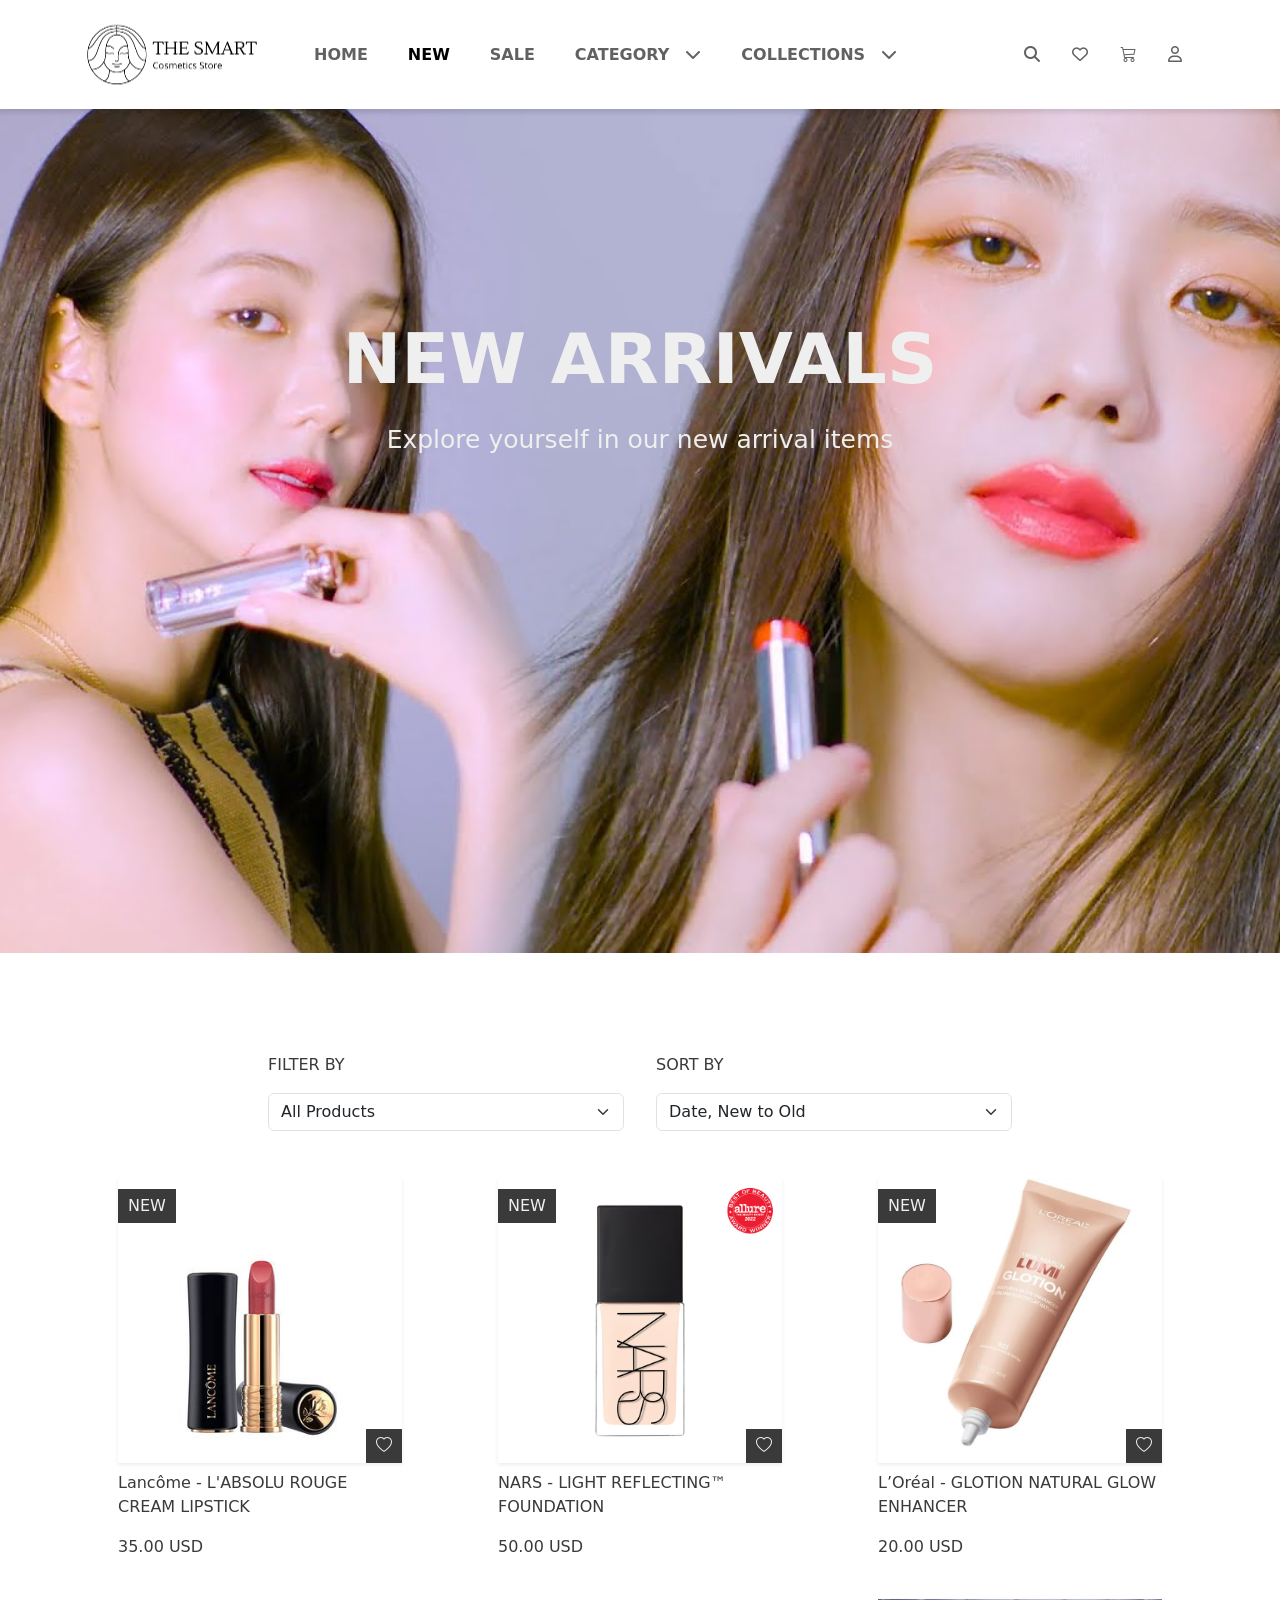
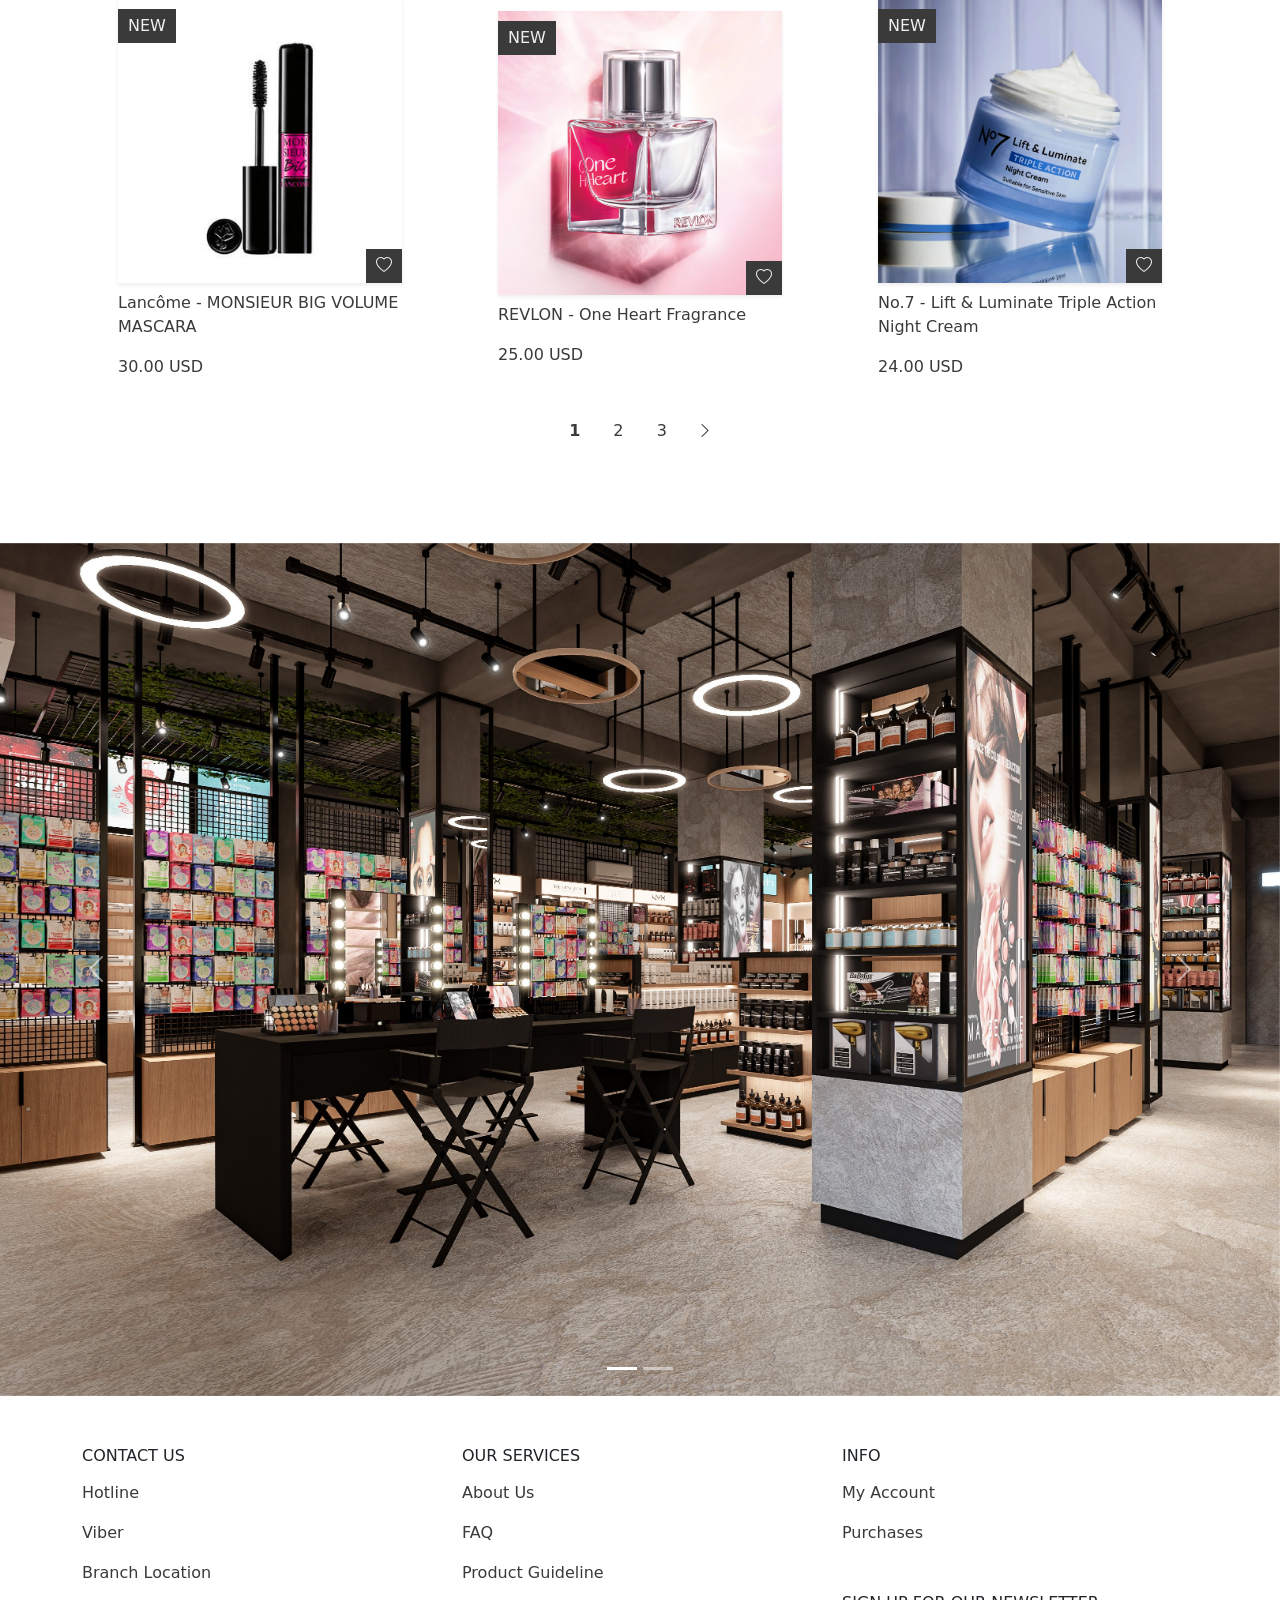
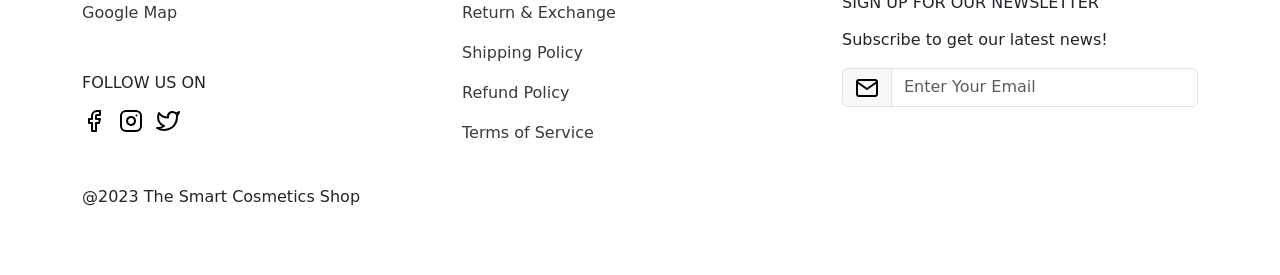
<file: new.html>
<!DOCTYPE html>
<html lang="en">

<head>
    <!-- meta tags -->
    <meta charset="UTF-8">
    <meta http-equiv="X-UA-Compatible" content="IE=edge">
    <meta name="viewport" content="width=device-width, initial-scale=1.0">

    <!-- icons -->
    <link rel="stylesheet" href="https://cdn.jsdelivr.net/npm/bootstrap-icons@1.10.2/font/bootstrap-icons.css">
    <link rel="stylesheet" href="https://cdnjs.cloudflare.com/ajax/libs/font-awesome/6.2.0/css/all.min.css"
    integrity="sha512-xh6O/CkQoPOWDdYTDqeRdPCVd1SpvCA9XXcUnZS2FmJNp1coAFzvtCN9BmamE+4aHK8yyUHUSCcJHgXloTyT2A=="
    crossorigin="anonymous" referrerpolicy="no-referrer" />

    <!-- bootstrap css -->
    <link href="https://cdn.jsdelivr.net/npm/bootstrap@5.2.3/dist/css/bootstrap.min.css" rel="stylesheet" integrity="sha384-rbsA2VBKQhggwzxH7pPCaAqO46MgnOM80zW1RWuH61DGLwZJEdK2Kadq2F9CUG65" crossorigin="anonymous">

    <!-- custom css -->
    <link rel="stylesheet" href="css/index_styles.css">
    <link rel="stylesheet" href="css/new_styles.css">

    <!-- home page title -->
    <title>Home | The Smart Clothing Shop</title>

    <!-- home page icon -->
    <link rel="icon" href="icons/shop-solid.svg">
</head>

<body>
    <!-- header -->
    <header>
        <!-- nav bar -->
        <nav class="navbar navbar-light bg-white fixed-top navbar-expand-lg py-2">
            <div class="container-lg">
                <a class="navbar-brand order-lg-0" href="index.html">
                    <img class="img-fluid me-4" src="images/shop_logo/The Smart Cosmetics Store Logo.svg" alt="the_smart_cosmetics_store_logo">
                </a>
                <div class="align-center order-lg-2">
                    <ul class="nav">
                        <li class="nav-item">
                          <a class="nav-link icon" href="#"><i class="fa-solid fa-magnifying-glass"></i></a>
                        </li>
                        <li class="nav-item">
                          <a class="nav-link icon" href="#"><i class="fa-regular fa-heart"></i></a>
                        </li>
                        <li class="nav-item">
                          <a class="nav-link icon" href="#"><i class="bi bi-cart3"></i></a>
                        </li>
                        <li class="nav-item">
                            <a class="nav-link icon" href="log_in.html"><i class="fa-regular fa-user"></i></a>
                        </li>
                        <li class="nav-item">
                            <button class="navbar-toggler border-0" role="button" data-bs-toggle="offcanvas" href="#offcanvasExample" aria-controls="offcanvasExample">
                                <span class="navbar-toggler-icon"></span>
                            </button>
                        </li>
                    </ul>
                </div>
                <div class="offcanvas offcanvas-end" tabindex="-1" id="offcanvasExample" aria-labelledby="offcanvasExampleLabel">
                    <div class="offcanvas-header">
                        <h5 class="offcanvas-title" id="offcanvasExampleLabel"><span class="text-uppercase">The Smart</span> Clothing & Brands</h5>
                        <button type="button" class="btn-close" data-bs-dismiss="offcanvas" aria-label="Close"></button>
                    </div>
                    <div class="offcanvas-body">
                        <ul class="navbar-nav ms-2">
                            <li class="nav-item me-4">
                                <a class="nav-link text-uppercase" href="index.html">Home</a>
                            </li>
                            <li class="nav-item me-4">
                                <a class="nav-link active text-uppercase" aria-current="page" href="new.html">New</a>
                            </li>
                            <li class="nav-item me-4">
                                <a class="nav-link text-uppercase" href="#">Sale</a>
                            </li>
                            <li class="nav-item dropdown me-4 d-lg-none">
                                <a class="nav-link text-uppercase" href="#" role="button" data-bs-toggle="dropdown" aria-expanded="false">
                                    Category
                                    <i class="fa-solid fa-chevron-down"></i>
                                </a>
                                <ul class="dropdown-menu">
                                    <li><a class="dropdown-item text-uppercase" href="#">All Products</a></li>
                                    <li><a class="dropdown-item text-uppercase" href="#">Hair Care</a></li>
                                    <li><a class="dropdown-item text-uppercase" href="#">Oral Care</a></li>
                                    <li><a class="dropdown-item text-uppercase" href="#">Body Care</a></li>
                                    <li><a class="dropdown-item text-uppercase" href="#">Sun Care</a></li>
                                    <li><a class="dropdown-item text-uppercase" href="#">Decorative Cosmetics</a></li>
                                    <li><a class="dropdown-item text-uppercase" href="#">Perfume</a></li>
                                </ul>
                            </li>
                            <li class="nav-item dropdown me-4 d-lg-none">
                                <a class="nav-link text-uppercase" href="#" role="button" data-bs-toggle="dropdown" aria-expanded="false">
                                   Collection
                                   <i class="fa-solid fa-chevron-down"></i>
                                </a>
                                <ul class="dropdown-menu">
                                    <li><a class="dropdown-item text-uppercase" href="#">Women Collection</a></li>
                                    <li><a class="dropdown-item text-uppercase" href="#">Men Collection</a></li>
                                    <li><a class="dropdown-item text-uppercase" href="#">Kid Collection</a></li>
                                    <li><a class="dropdown-item text-uppercase" href="#">Best Seller Collection</a></li>
                                </ul>
                            </li>
                            <li class="nav-item me-0 d-none d-lg-inline">
                                <a class="nav-link text-uppercase" href="#">Category</a>
                            </li>
                            <li class="nav-item dropdown me-4 d-none d-lg-inline">
                                <a class="nav-link" href="#" role="button" data-bs-toggle="dropdown" aria-expanded="false">
                                    <i class="fa-solid fa-chevron-down"></i>
                                </a>
                                <ul class="dropdown-menu">
                                    <li><a class="dropdown-item text-uppercase" href="#">All Products</a></li>
                                    <li><a class="dropdown-item text-uppercase" href="#">Hair Care</a></li>
                                    <li><a class="dropdown-item text-uppercase" href="#">Oral Care</a></li>
                                    <li><a class="dropdown-item text-uppercase" href="#">Body Care</a></li>
                                    <li><a class="dropdown-item text-uppercase" href="#">Sun Care</a></li>
                                    <li><a class="dropdown-item text-uppercase" href="#">Decorative Cosmetics</a></li>
                                    <li><a class="dropdown-item text-uppercase" href="#">Perfume</a></li>
                                </ul>
                            </li>
                            <li class="nav-item me-0 d-none d-lg-inline">
                                <a class="nav-link text-uppercase" href="#">Collections</a>
                            </li>
                            <li class="nav-item dropdown d-none d-lg-inline">
                                <a class="nav-link" href="#" role="button" data-bs-toggle="dropdown" aria-expanded="false">
                                    <i class="fa-solid fa-chevron-down"></i>
                                </a>
                                <ul class="dropdown-menu">
                                    <li><a class="dropdown-item text-uppercase" href="#">Women Collection</a></li>
                                    <li><a class="dropdown-item text-uppercase" href="#">Men Collection</a></li>
                                    <li><a class="dropdown-item text-uppercase" href="#">Kid Collection</a></li>
                                    <li><a class="dropdown-item text-uppercase" href="#">Best Seller Collection</a></li>
                                </ul>
                            </li>
                        </ul>
                    </div>
                </div>
            </div>
        </nav>
    </header>

    <!-- main -->
    <main>
        <!-- hero session -->
        <section id="hero_new" class="vh-100">
            <div class="container-lg">
                <div class="text-center">
                    <h1 class="text-uppercase mb-4 main_title">New Arrivals</h1>
                    <h2 class="mb-5 sub_title">Explore yourself in our new arrival items</h2>
                </div>
            </div>
        </section>

        <!-- new arrivals session -->
        <section id="new_arrivals">
            <div class="container-lg">
                <div class="row mb-5 justify-content-center align-items-center gap-2">
                    <div class="col-sm-6 col-md-4">
                        <div class="d-inline">
                            <p class="text-uppercase">Filter By</p>
                        </div>
                        <select class="form-select" aria-label="Default select example">
                            <option selected>All Products</option>
                            <option value="1">Hair Care</option>
                            <option value="2">Oral Care</option>
                            <option value="3">Body Care</option>
                            <option value="4">Sun Care</option>
                            <option value="5">Decorative Cosmetics</option>
                            <option value="6">Perfume</option>
                        </select>
                    </div>
                    <div class="col-sm-6 col-md-4">
                        <div class="d-inline">
                            <p class="text-uppercase">Sort By</p>
                        </div>
                        <select class="form-select" aria-label="Default select example">
                            <option selected>Date, New to Old</option>
                            <option value="1">Date, Old to New</option>
                            <option value="2">Price, High to Low</option>
                            <option value="3">Price, Low to High</option>
                            <option value="4">Alphabectically, A to Z</option>
                            <option value="5">Alphabectically, Z to A</option>
                            <option value="6">Best Selling</option>
                        </select>
                    </div>
                </div>
                <!-- products -->
                <div class="row justify-content-center align-items-center">
                    <div class="col-10 col-sm-5 col-md-4 px-lg-5 mb-4">
                        <div class="row justify-content-center align-items-center">
                            <div class="col-12">
                                <div class="image_container shadow-sm">
                                    <a href=""><img class="img-fluid" src="images/products/L'ABSOLU ROUGE CREAM LIPSTICK.jpg" alt=""></a>
                                    <a href="" class="favorite_icon"><i class="bi bi-heart"></i></a>
                                    <p class="new_text">NEW</p>
                                </div>
                            </div>
                            <div class="col-12 mt-2">
                                <p>Lancôme - L'ABSOLU ROUGE CREAM LIPSTICK</p>
                                <p>35.00 USD</p>
                            </div>
                        </div>
                    </div>
                    <div class="col-10 col-sm-5 col-md-4 px-lg-5 mb-4">
                        <div class="row justify-content-center align-items-center">
                            <div class="col-12">
                                <div class="image_container shadow-sm">
                                    <a href=""><img class="img-fluid" src="images/products/LIGHT REFLECTING FOUNDATION.png" alt=""></a>
                                    <a href="" class="favorite_icon"><i class="bi bi-heart"></i></a>
                                    <p class="new_text">NEW</p>
                                </div>
                            </div>
                            <div class="col-12 mt-2">
                                <p>NARS - LIGHT REFLECTING™ FOUNDATION</p>
                                <p>50.00 USD</p>
                            </div>
                        </div>
                    </div>
                    <div class="col-10 col-sm-5 col-md-4 px-lg-5 mb-4">
                        <div class="row justify-content-center align-items-center">
                            <div class="col-12">
                                <div class="image_container shadow-sm">
                                    <a href=""><img class="img-fluid" src="images/products/Glotion Natural Glow Enhancer.png" alt=""></a>
                                    <a href="" class="favorite_icon"><i class="bi bi-heart"></i></a>
                                    <p class="new_text">NEW</p>
                                </div>
                            </div>
                            <div class="col-12 mt-2">
                                <p>L’Oréal - GLOTION NATURAL GLOW ENHANCER</p>
                                <p>20.00 USD</p>
                            </div>
                        </div>
                    </div>
                    <div class="col-10 col-sm-5 col-md-4 px-lg-5 mb-4">
                        <div class="row justify-content-center align-items-center">
                            <div class="col-12">
                                <div class="image_container shadow-sm">
                                    <a href=""><img class="img-fluid" src="images/products/MONSIEUR BIG VOLUME MASCARA.jpg" alt=""></a>
                                    <a href="" class="favorite_icon"><i class="bi bi-heart"></i></a>
                                    <p class="new_text">NEW</p>
                                </div>
                            </div>
                            <div class="col-12 mt-2">
                                <p>Lancôme - MONSIEUR BIG VOLUME MASCARA</p>
                                <p>30.00 USD</p>
                            </div>
                        </div>
                    </div>
                    <div class="col-10 col-sm-5 col-md-4 px-lg-5 mb-4">
                        <div class="row justify-content-center align-items-center">
                            <div class="col-12">
                                <div class="image_container shadow-sm">
                                    <a href=""><img class="img-fluid" src="images/products/one heart.jpg" alt=""></a>
                                    <a href="" class="favorite_icon"><i class="bi bi-heart"></i></a>
                                    <p class="new_text">NEW</p>
                                </div>
                            </div>
                            <div class="col-12 mt-2">
                                <p>REVLON - One Heart Fragrance</p>
                                <p>25.00 USD</p>
                            </div>
                        </div>
                    </div>
                    <div class="col-10 col-sm-5 col-md-4 px-lg-5 mb-4">
                        <div class="row justify-content-center align-items-center">
                            <div class="col-12">
                                <div class="image_container shadow-sm">
                                    <a href=""><img class="img-fluid" src="images/products/Lift & Luminate Triple Action Night Cream.png" alt=""></a>
                                    <a href="" class="favorite_icon"><i class="bi bi-heart"></i></a>
                                    <p class="new_text">NEW</p>
                                </div>
                            </div>
                            <div class="col-12 mt-2">
                                <p>No.7 - Lift & Luminate Triple Action Night Cream</p>
                                <p>24.00 USD</p>
                            </div>
                        </div>
                    </div>
                </div>
                <!-- button -->
                <div class="px-5">
                    <div class="row justify-content-center align-items-center">
                        <div class="col-sm-3 col-md-3 col-lg-2">
                            <div class="row justify-content-center align-items-center fw-semibold">
                                <div class="col text-center">
                                    <a href="">1</a>
                                </div>
                                <div class="col text-center fw-normal">
                                    <a href="">2</a>
                                </div>
                                <div class="col text-center fw-normal">
                                    <a href="">3</a>
                                </div>
                                <div class="col text-center">
                                    <a href=""><i class="bi bi-chevron-right"></i></a>
                                </div>
                            </div>
                        </div>
                    </div>
                </div>
        </section>

        <!-- shop image section -->
        <section id="shop_image">
            <div id="carouselExampleIndicators" class="carousel slide" data-bs-ride="true">
                <div class="carousel-indicators">
                  <button type="button" data-bs-target="#carouselExampleIndicators" data-bs-slide-to="0" class="active" aria-current="true" aria-label="Slide 1"></button>
                  <button type="button" data-bs-target="#carouselExampleIndicators" data-bs-slide-to="1" aria-label="Slide 2"></button>
                </div>
                <div class="carousel-inner">
                  <div class="carousel-item active">
                    <img src="images/home_page_store_image_1.jpg" class="img-fluid d-block w-100" alt="store_image_1">
                  </div>
                  <div class="carousel-item">
                    <img src="images/home_page_store_image_2.jpg" class="img-fluid d-block w-100" alt="store_image_2">
                  </div>
                </div>
                <button class="carousel-control-prev" type="button" data-bs-target="#carouselExampleIndicators" data-bs-slide="prev">
                  <span class="carousel-control-prev-icon" aria-hidden="true"></span>
                  <span class="visually-hidden">Previous</span>
                </button>
                <button class="carousel-control-next" type="button" data-bs-target="#carouselExampleIndicators" data-bs-slide="next">
                  <span class="carousel-control-next-icon" aria-hidden="true"></span>
                  <span class="visually-hidden">Next</span>
                </button>
            </div>
        </section>
    </main>

    <!-- footer -->
    <footer id="footer">
        <div class="container-lg">
            <div class="row">
                <div class="col-6 col-md-4">
                    <div class="mb-5">
                        <h6 class="text-uppercase mb-3">Contact Us</h6>
                        <p><a href="">Hotline</a></p>
                        <p><a href="">Viber</a></p>
                        <p><a href="">Branch Location</a></p>
                        <p><a href="">Google Map</a></p>
                    </div>
                    <div>
                        <h6 class="text-uppercase mb-3">Follow Us On</h6>
                        <a href=""><img class="img-fluid me-2" src="icons/social media icons/facebook.svg" alt="facebook_icon"></a>
                        <a href=""><img class="img-fluid me-2" src="icons/social media icons/instagram.svg" alt="instagram_icon"></a>
                        <a href=""><img class="img-fluid" src="icons/social media icons/twitter.svg" alt="twitter_icon"></a>
                    </div>
                </div>
                <div class="col-6 col-md-4">
                    <div>
                        <h6 class="text-uppercase mb-3">Our Services</h6>
                        <p><a href="">About Us</a></p>
                        <p><a href="">FAQ</a></p>
                        <p><a href="">Product Guideline</a></p>
                        <p><a href="">Return & Exchange</a></p>
                        <p><a href="">Shipping Policy</a></p>
                        <p><a href="">Refund Policy</a></p>
                        <p><a href="">Terms of Service</a></p>
                    </div>
                </div>
                <div class="col-12 col-md-4 mt-4 mt-md-0">
                    <div class="mb-5">
                        <h6 class="text-uppercase mb-3">Info</h6>
                        <p><a href="">My Account</a></p>
                        <p><a href="">Purchases</a></p>
                    </div>
                    <div class="d-none d-lg-inline">
                        <h6 class="text-uppercase mb-3">Sign Up For Our Newsletter</h6>
                        <p>Subscribe to get our latest news!</p>
                        <div class="input-group mb-3">
                            <span class="input-group-text" id="basic-addon1">
                                <a href="">
                                    <img src="icons/mail.svg" alt="nail_icon">
                                </a>
                            </span>
                            <input type="text" class="form-control" placeholder="Enter Your Email" aria-label="Username" aria-describedby="basic-addon1">
                        </div>
                    </div>
                </div>
            </div>
            <div class="row justify-content-center align-items-center mt-md-4 d-lg-none">
                <div class="col-8 col-md-6 text-center">
                    <h6 class="text-uppercase mb-3">Sign Up For Our Newsletter</h6>
                    <p>Subscribe to get our latest news!</p>
                    <div class="input-group mb-3">
                        <span class="input-group-text" id="basic-addon1">
                            <a href="">
                                <img src="icons/mail.svg" alt="nail_icon">
                            </a>
                        </span>
                        <input type="text" class="form-control" placeholder="Enter Your Email" aria-label="Username" aria-describedby="basic-addon1">
                    </div>
                </div>
            </div>
        </div>
        <div class="container-lg mt-4 text-center text-lg-start">
            <p>@2023 The Smart Cosmetics Shop</p>
        </div>
    </footer>

    <!-- bootstrap javascript -->
    <script src="https://cdn.jsdelivr.net/npm/bootstrap@5.2.3/dist/js/bootstrap.bundle.min.js" integrity="sha384-kenU1KFdBIe4zVF0s0G1M5b4hcpxyD9F7jL+jjXkk+Q2h455rYXK/7HAuoJl+0I4" crossorigin="anonymous"></script>
</body>

</html>
</file>
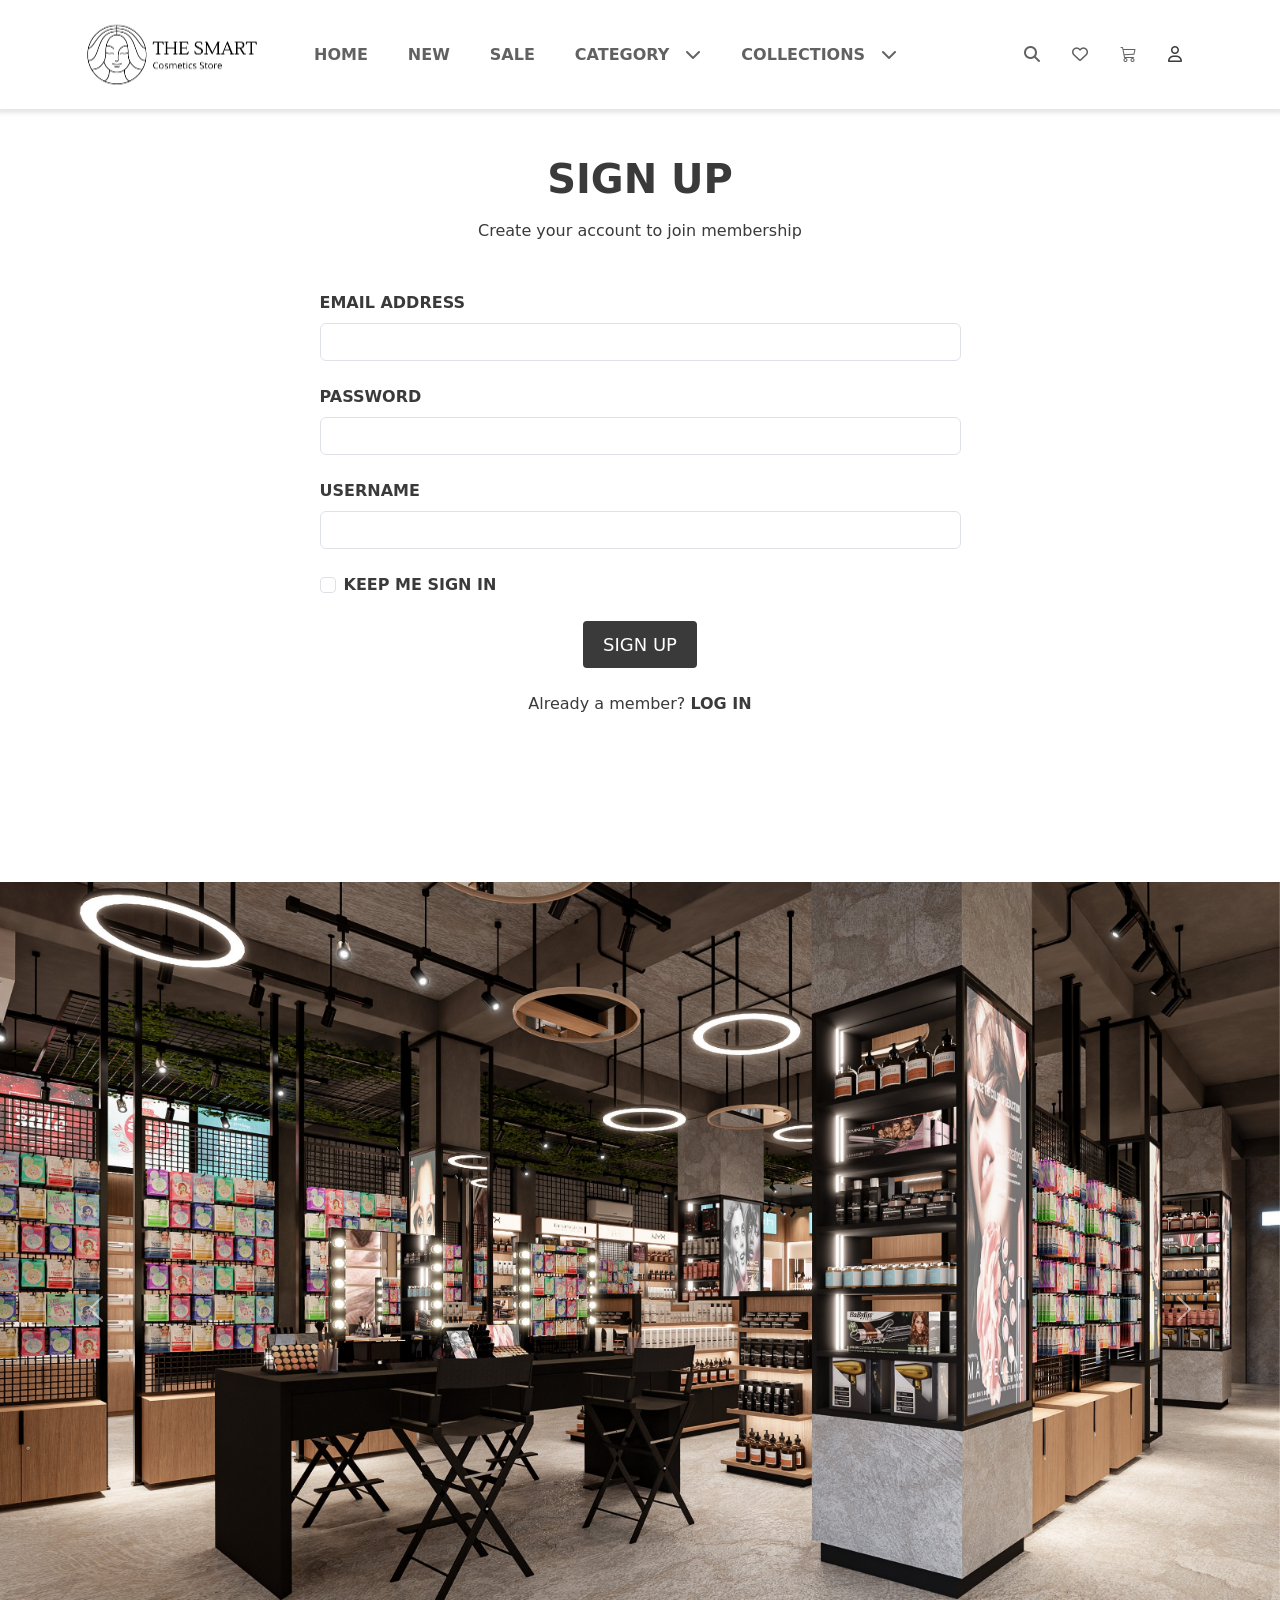
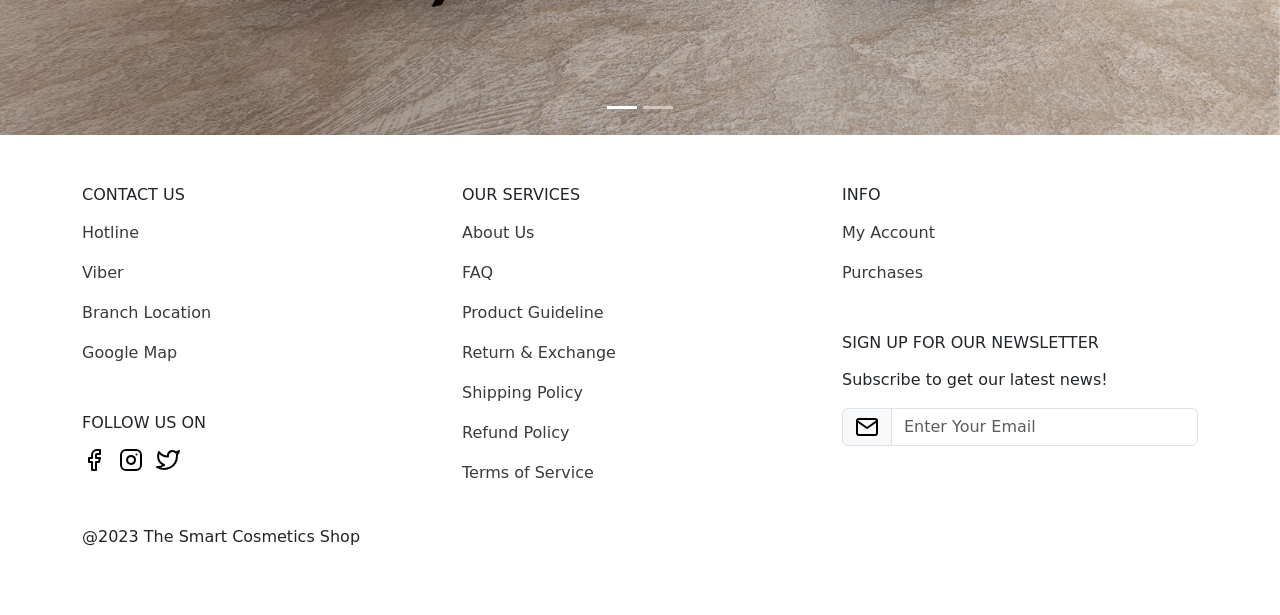
<file: sign_up.html>
<!DOCTYPE html>
<html lang="en">

<head>
    <!-- meta tags -->
    <meta charset="UTF-8">
    <meta http-equiv="X-UA-Compatible" content="IE=edge">
    <meta name="viewport" content="width=device-width, initial-scale=1.0">

    <!-- icons -->
    <link rel="stylesheet" href="https://cdn.jsdelivr.net/npm/bootstrap-icons@1.10.2/font/bootstrap-icons.css">
    <link rel="stylesheet" href="https://cdnjs.cloudflare.com/ajax/libs/font-awesome/6.2.0/css/all.min.css"
    integrity="sha512-xh6O/CkQoPOWDdYTDqeRdPCVd1SpvCA9XXcUnZS2FmJNp1coAFzvtCN9BmamE+4aHK8yyUHUSCcJHgXloTyT2A=="
    crossorigin="anonymous" referrerpolicy="no-referrer" />

    <!-- bootstrap css -->
    <link href="https://cdn.jsdelivr.net/npm/bootstrap@5.2.3/dist/css/bootstrap.min.css" rel="stylesheet" integrity="sha384-rbsA2VBKQhggwzxH7pPCaAqO46MgnOM80zW1RWuH61DGLwZJEdK2Kadq2F9CUG65" crossorigin="anonymous">

    <!-- custom css -->
    <link rel="stylesheet" href="css/index_styles.css">
    <link rel="stylesheet" href="css/log_in_styles.css">

    <!-- home page title -->
    <title>Home | The Smart Clothing Shop</title>

    <!-- home page icon -->
    <link rel="icon" href="icons/shop-solid.svg">
</head>

<body>
    <!-- header -->
    <header>
        <!-- nav bar -->
        <nav class="navbar navbar-light bg-white fixed-top navbar-expand-lg py-2">
            <div class="container-lg">
                <a class="navbar-brand order-lg-0" href="index.html">
                    <img class="img-fluid me-4" src="images/shop_logo/The Smart Cosmetics Store Logo.svg" alt="the_smart_cosmetics_store_logo">
                </a>
                <div class="align-center order-lg-2">
                    <ul class="nav">
                        <li class="nav-item">
                          <a class="nav-link icon" href="#"><i class="fa-solid fa-magnifying-glass"></i></a>
                        </li>
                        <li class="nav-item">
                          <a class="nav-link icon" href="#"><i class="fa-regular fa-heart"></i></a>
                        </li>
                        <li class="nav-item">
                          <a class="nav-link icon" href="#"><i class="bi bi-cart3"></i></a>
                        </li>
                        <li class="nav-item">
                            <a class="nav-link icon active" aria-current="page" href="#"><i class="fa-regular fa-user"></i></a>
                        </li>
                        <li class="nav-item">
                            <button class="navbar-toggler border-0" role="button" data-bs-toggle="offcanvas" href="#offcanvasExample" aria-controls="offcanvasExample">
                                <span class="navbar-toggler-icon"></span>
                            </button>
                        </li>
                    </ul>
                </div>
                <div class="offcanvas offcanvas-end" tabindex="-1" id="offcanvasExample" aria-labelledby="offcanvasExampleLabel">
                    <div class="offcanvas-header">
                        <h5 class="offcanvas-title" id="offcanvasExampleLabel"><span class="text-uppercase">The Smart</span> Clothing & Brands</h5>
                        <button type="button" class="btn-close" data-bs-dismiss="offcanvas" aria-label="Close"></button>
                    </div>
                    <div class="offcanvas-body">
                        <ul class="navbar-nav ms-2">
                            <li class="nav-item me-4">
                                <a class="nav-link text-uppercase" href="index.html">Home</a>
                            </li>
                            <li class="nav-item me-4">
                                <a class="nav-link text-uppercase" href="new.html">New</a>
                            </li>
                            <li class="nav-item me-4">
                                <a class="nav-link text-uppercase" href="#">Sale</a>
                            </li>
                            <li class="nav-item dropdown me-4 d-lg-none">
                                <a class="nav-link text-uppercase" href="#" role="button" data-bs-toggle="dropdown" aria-expanded="false">
                                    Category
                                    <i class="fa-solid fa-chevron-down"></i>
                                </a>
                                <ul class="dropdown-menu">
                                    <li><a class="dropdown-item text-uppercase" href="#">All Products</a></li>
                                    <li><a class="dropdown-item text-uppercase" href="#">Hair Care</a></li>
                                    <li><a class="dropdown-item text-uppercase" href="#">Oral Care</a></li>
                                    <li><a class="dropdown-item text-uppercase" href="#">Body Care</a></li>
                                    <li><a class="dropdown-item text-uppercase" href="#">Sun Care</a></li>
                                    <li><a class="dropdown-item text-uppercase" href="#">Decorative Cosmetics</a></li>
                                    <li><a class="dropdown-item text-uppercase" href="#">Perfume</a></li>
                                </ul>
                            </li>
                            <li class="nav-item dropdown me-4 d-lg-none">
                                <a class="nav-link text-uppercase" href="#" role="button" data-bs-toggle="dropdown" aria-expanded="false">
                                   Collection
                                   <i class="fa-solid fa-chevron-down"></i>
                                </a>
                                <ul class="dropdown-menu">
                                    <li><a class="dropdown-item text-uppercase" href="#">Women Collection</a></li>
                                    <li><a class="dropdown-item text-uppercase" href="#">Men Collection</a></li>
                                    <li><a class="dropdown-item text-uppercase" href="#">Kid Collection</a></li>
                                    <li><a class="dropdown-item text-uppercase" href="#">Best Seller Collection</a></li>
                                </ul>
                            </li>
                            <li class="nav-item me-0 d-none d-lg-inline">
                                <a class="nav-link text-uppercase" href="#">Category</a>
                            </li>
                            <li class="nav-item dropdown me-4 d-none d-lg-inline">
                                <a class="nav-link" href="#" role="button" data-bs-toggle="dropdown" aria-expanded="false">
                                    <i class="fa-solid fa-chevron-down"></i>
                                </a>
                                <ul class="dropdown-menu">
                                    <li><a class="dropdown-item text-uppercase" href="#">All Products</a></li>
                                    <li><a class="dropdown-item text-uppercase" href="#">Hair Care</a></li>
                                    <li><a class="dropdown-item text-uppercase" href="#">Oral Care</a></li>
                                    <li><a class="dropdown-item text-uppercase" href="#">Body Care</a></li>
                                    <li><a class="dropdown-item text-uppercase" href="#">Sun Care</a></li>
                                    <li><a class="dropdown-item text-uppercase" href="#">Decorative Cosmetics</a></li>
                                    <li><a class="dropdown-item text-uppercase" href="#">Perfume</a></li>
                                </ul>
                            </li>
                            <li class="nav-item me-0 d-none d-lg-inline">
                                <a class="nav-link text-uppercase" href="#">Collections</a>
                            </li>
                            <li class="nav-item dropdown d-none d-lg-inline">
                                <a class="nav-link" href="#" role="button" data-bs-toggle="dropdown" aria-expanded="false">
                                    <i class="fa-solid fa-chevron-down"></i>
                                </a>
                                <ul class="dropdown-menu">
                                    <li><a class="dropdown-item text-uppercase" href="#">Women Collection</a></li>
                                    <li><a class="dropdown-item text-uppercase" href="#">Men Collection</a></li>
                                    <li><a class="dropdown-item text-uppercase" href="#">Kid Collection</a></li>
                                    <li><a class="dropdown-item text-uppercase" href="#">Best Seller Collection</a></li>
                                </ul>
                            </li>
                        </ul>
                    </div>
                </div>
            </div>
        </nav>
    </header>

    <!-- main -->
    <main>
        <!-- sign up section -->
        <section id="sign_up">
            <div  class="container-lg">
                <div class="row justify-content-center align-items-center">
                    <div class="col-sm-12 col-md-8 col-lg-7">
                        <!-- title -->
                        <div class="text-center mb-5">
                            <h1 class="fw-bold text-uppercase mb-3">Sign Up</h1>
                            <p>Create your account to join membership</p>
                        </div>
                        <!-- form -->
                        <form>
                            <!-- email -->
                            <div class="mb-4">
                                <label for="exampleInputEmail1" class="form-label text-uppercase fw-semibold">Email address</label>
                                <input type="email" class="form-control" id="exampleInputEmail1" aria-describedby="emailHelp">
                            </div>
                            <!-- password -->
                            <div class="mb-4">
                                <label for="exampleInputPassword1" class="form-label text-uppercase fw-semibold">Password</label>
                                <input type="password" class="form-control" id="exampleInputPassword1">
                            </div>
                            <!-- username -->
                            <div class="mb-4">
                                <label for="exampleInputUsername1" class="form-label text-uppercase fw-semibold">Username</label>
                                <input type="text" class="form-control" id="exampleInputUsername1">
                            </div>
                            <!-- keep me sign in -->
                            <div class="mb-4 form-check">
                                <div class="row justify-content-center">
                                    <div class="col">
                                        <input type="checkbox" class="form-check-input" id="exampleCheck1">
                                        <label class="form-check-label text-uppercase fw-semibold" for="exampleCheck1">Keep me sign in</label>
                                    </div>
                                </div>
                            </div>
                            <!-- sigh up button -->
                            <div class="mb-4 text-center">
                                <button type="submit" class="btn btn-lg btn-dark text-uppercase border-0 sign_up_button">
                                    Sign Up
                                </button>
                            </div>
                            <!-- register -->
                            <div class="text-center">
                                <p>Already a member? <a href="log_in.html" class="text-uppercase fw-semibold log_in_text">Log In</a></p>
                            </div>
                        </form>
                    </div>
                </div>
            </div>
        </section>

        <!-- shop image section -->
        <section id="shop_image">
            <div id="carouselExampleIndicators" class="carousel slide" data-bs-ride="true">
                <div class="carousel-indicators">
                  <button type="button" data-bs-target="#carouselExampleIndicators" data-bs-slide-to="0" class="active" aria-current="true" aria-label="Slide 1"></button>
                  <button type="button" data-bs-target="#carouselExampleIndicators" data-bs-slide-to="1" aria-label="Slide 2"></button>
                </div>
                <div class="carousel-inner">
                  <div class="carousel-item active">
                    <img src="images/home_page_store_image_1.jpg" class="img-fluid d-block w-100" alt="store_image_1">
                  </div>
                  <div class="carousel-item">
                    <img src="images/home_page_store_image_2.jpg" class="img-fluid d-block w-100" alt="store_image_2">
                  </div>
                </div>
                <button class="carousel-control-prev" type="button" data-bs-target="#carouselExampleIndicators" data-bs-slide="prev">
                  <span class="carousel-control-prev-icon" aria-hidden="true"></span>
                  <span class="visually-hidden">Previous</span>
                </button>
                <button class="carousel-control-next" type="button" data-bs-target="#carouselExampleIndicators" data-bs-slide="next">
                  <span class="carousel-control-next-icon" aria-hidden="true"></span>
                  <span class="visually-hidden">Next</span>
                </button>
            </div>
        </section>
    </main>

    <!-- footer -->
    <footer id="footer">
        <div class="container-lg">
            <div class="row">
                <div class="col-6 col-md-4">
                    <div class="mb-5">
                        <h6 class="text-uppercase mb-3">Contact Us</h6>
                        <p><a href="">Hotline</a></p>
                        <p><a href="">Viber</a></p>
                        <p><a href="">Branch Location</a></p>
                        <p><a href="">Google Map</a></p>
                    </div>
                    <div>
                        <h6 class="text-uppercase mb-3">Follow Us On</h6>
                        <a href=""><img class="img-fluid me-2" src="icons/social media icons/facebook.svg" alt="facebook_icon"></a>
                        <a href=""><img class="img-fluid me-2" src="icons/social media icons/instagram.svg" alt="instagram_icon"></a>
                        <a href=""><img class="img-fluid" src="icons/social media icons/twitter.svg" alt="twitter_icon"></a>
                    </div>
                </div>
                <div class="col-6 col-md-4">
                    <div>
                        <h6 class="text-uppercase mb-3">Our Services</h6>
                        <p><a href="">About Us</a></p>
                        <p><a href="">FAQ</a></p>
                        <p><a href="">Product Guideline</a></p>
                        <p><a href="">Return & Exchange</a></p>
                        <p><a href="">Shipping Policy</a></p>
                        <p><a href="">Refund Policy</a></p>
                        <p><a href="">Terms of Service</a></p>
                    </div>
                </div>
                <div class="col-12 col-md-4 mt-4 mt-md-0">
                    <div class="mb-5">
                        <h6 class="text-uppercase mb-3">Info</h6>
                        <p><a href="">My Account</a></p>
                        <p><a href="">Purchases</a></p>
                    </div>
                    <div class="d-none d-lg-inline">
                        <h6 class="text-uppercase mb-3">Sign Up For Our Newsletter</h6>
                        <p>Subscribe to get our latest news!</p>
                        <div class="input-group mb-3">
                            <span class="input-group-text" id="basic-addon1">
                                <a href="">
                                    <img src="icons/mail.svg" alt="nail_icon">
                                </a>
                            </span>
                            <input type="text" class="form-control" placeholder="Enter Your Email" aria-label="Username" aria-describedby="basic-addon1">
                        </div>
                    </div>
                </div>
            </div>
            <div class="row justify-content-center align-items-center mt-md-4 d-lg-none">
                <div class="col-8 col-md-6 text-center">
                    <h6 class="text-uppercase mb-3">Sign Up For Our Newsletter</h6>
                    <p>Subscribe to get our latest news!</p>
                    <div class="input-group mb-3">
                        <span class="input-group-text" id="basic-addon1">
                            <a href="">
                                <img src="icons/mail.svg" alt="nail_icon">
                            </a>
                        </span>
                        <input type="text" class="form-control" placeholder="Enter Your Email" aria-label="Username" aria-describedby="basic-addon1">
                    </div>
                </div>
            </div>
        </div>
        <div class="container-lg mt-4 text-center text-lg-start">
            <p>@2023 The Smart Cosmetics Shop</p>
        </div>
    </footer>

    <!-- bootstrap javascript -->
    <script src="https://cdn.jsdelivr.net/npm/bootstrap@5.2.3/dist/js/bootstrap.bundle.min.js" integrity="sha384-kenU1KFdBIe4zVF0s0G1M5b4hcpxyD9F7jL+jjXkk+Q2h455rYXK/7HAuoJl+0I4" crossorigin="anonymous"></script>
</body>

</html>
</file>
<file: css/index_styles.css>
/* variables */
:root {
    /* colors */
    --BLACK: #000000;
    --OFF_BLACK: #3A3A3A;
    --OFF_BLACK_LIGHTER: #3e3e3e;
    --GRAY: #D1D1D1;
    --OFF_WHITE: #EFEFEF;
    --WHITE: #ffffff;
    --PALE_BROWN: #C0A080;

    /* transition */
    --TRANS: all .3s ease-in;
}

/* css resets */
a {
    text-decoration: none;
    color: var(--OFF_BLACK);
}

a:hover {
    color: var(--OFF_BLACK_LIGHTER);
}

/* nav bar */
.navbar {
    box-shadow: 0 2px 4px 2px rgba(0, 0, 0, 0.1);
}

.navbar .nav-link {
    color: var(--OFF_BLACK);
    font-weight: 600;
    opacity: 0.8;
}

.navbar .nav-link:hover {
    transition: var(--TRANS);
    opacity: 1;
}

.navbar .active {
    opacity: 1;
}

.navbar .dropdown-item {
    color: var(--OFF_BLACK);
    opacity: 0.8;
}

.navbar .dropdown-item:hover {
    transition: var(--TRANS);
    background-color: var(--OFF_WHITE);
    opacity: 1;
}

/* buttons */
.btn {
    padding: 10px 20px;
    border-radius: 4px;
    font-size: 18px;
    font-weight: 500;
    background-color: var(--OFF_BLACK);
}

.bth:hover {
    transition: var(--TRANS);
    background-color: var(--OFF_BLACK_LIGHTER);
}

/* hero session */
#hero {
    background: url(../images/home_page_hero_session.jpg) top/cover no-repeat;
    color: var(--WHITE);
    margin-top: 52.5px;
    padding: 264px 0;
}

#hero .main_title {
    font-size: 70px;
    font-weight: bold;
}

#hero .sub_title {
    font-size: 25px;
    font-weight: 500;
}

#hero .sign_in_button {
    background-color: var(--WHITE);
}

#hero .sign_in_button:hover {
    transition: var(--TRANS);
    background-color: var(--OFF_WHITE);
}

#hero i {
    margin-right: 5px;
}

/* sessions */
#best_seller_items, #new_arrivals, #shop_image {
    color: var(--OFF_BLACK);
    padding-top: 100px;
}

/* new arrivals session  */
#new_arrivals .image_container {
    position: relative;
}

#new_arrivals .new_text {
    display: inline-block;
    color: var(--OFF_WHITE);
    background-color: var(--OFF_BLACK);
    position: absolute;
    left: 0;
    top: 10px;
    padding: 5px 10px;
}

#new_arrivals .image_container:hover .new_text{
    transition: var(--TRANS);
    background-color: var(--OFF_BLACK_LIGHTER);
    transform: translateY(-0.25em);
    padding: 6px 11px;
}

#new_arrivals .favorite_icon {
    display: inline-block;
    color: var(--OFF_WHITE);
    background-color: var(--OFF_BLACK);
    position: absolute;
    right: 0;
    bottom: 0;
    padding: 5px 10px;
}

#new_arrivals .favorite_icon:hover {
    transition: var(--TRANS);
    color: var(--PALE_BROWN);
}

#new_arrivals .image_container:hover .favorite_icon{
    transition: var(--TRANS);
    background-color: var(--OFF_BLACK_LIGHTER);
}

/* brands section */
#brands {
    background-color: var(--OFF_WHITE);
    margin-top: 100px;
}

/* footer section */
#footer {
    padding: 50px 0;
}
  
/* media quarries */

/* 426px */
@media screen and (max-width: 426px) {
    #hero .main_title {
        font-size: 60px;
    }
    .navbar .icon {
        padding: 8px;
    }
}

/* 320px */
@media screen and (max-width: 320px) {
    #hero .main_title {
        font-size: 50px;
    }

    #hero .btn {
        display: none;
    }
}
</file>
<file: css/log_in_styles.css>
/* variables */
:root {
    /* colors */
    --BLACK: #000000;
    --OFF_BLACK: #3A3A3A;
    --OFF_BLACK_LIGHTER: #3e3e3e;
    --GRAY: #D1D1D1;
    --OFF_WHITE: #EFEFEF;
    --WHITE: #ffffff;
    --PALE_BROWN: #C0A080;

    /* transition */
    --TRANS: all .3s ease-in;
}

/* css resets */
a {
    text-decoration: none;
    color: var(--OFF_BLACK);
}

a:hover {
    color: var(--OFF_BLACK_LIGHTER);
}

/* log in section */
#log_in, #sign_up {
    color: var(--OFF_BLACK);
    margin-top: 105px;
    padding: 50px 0;
}

#log_in .forgot_text {
    color: red;
}

#log_in .register_text:hover, #sign_up .log_in_text:hover {
    color: var(--BLACK);
}
</file>
<file: css/new_styles.css>
/* variables */
:root {
    /* colors */
    --BLACK: #000000;
    --OFF_BLACK: #3A3A3A;
    --OFF_BLACK_LIGHTER: #3e3e3e;
    --GRAY: #D1D1D1;
    --OFF_WHITE: #EFEFEF;
    --WHITE: #ffffff;
    --PALE_BROWN: #C0A080;

    /* transition */
    --TRANS: all .3s ease-in;
}

/* css resets */
a {
    text-decoration: none;
    color: var(--OFF_BLACK);
}

a:hover {
    color: var(--OFF_BLACK_LIGHTER);
}

/* new hero session */
#hero_new {
    background: url(../images/new_page_hero_image.jpg) top/cover no-repeat;
    color: var(--OFF_WHITE);
    margin-top: 52.5px;
    padding: 264px 0;
}

#hero_new .main_title {
    font-size: 70px;
    font-weight: bold;
}

#hero_new .sub_title {
    font-size: 25px;
    font-weight: 500;
}

#hero_new .sign_in_button {
    background-color: var(--WHITE);
}

#hero_new .sign_in_button:hover {
    transition: var(--TRANS);
    background-color: var(--OFF_WHITE);
}

#hero_new i {
    margin-right: 5px;
}
</file>
